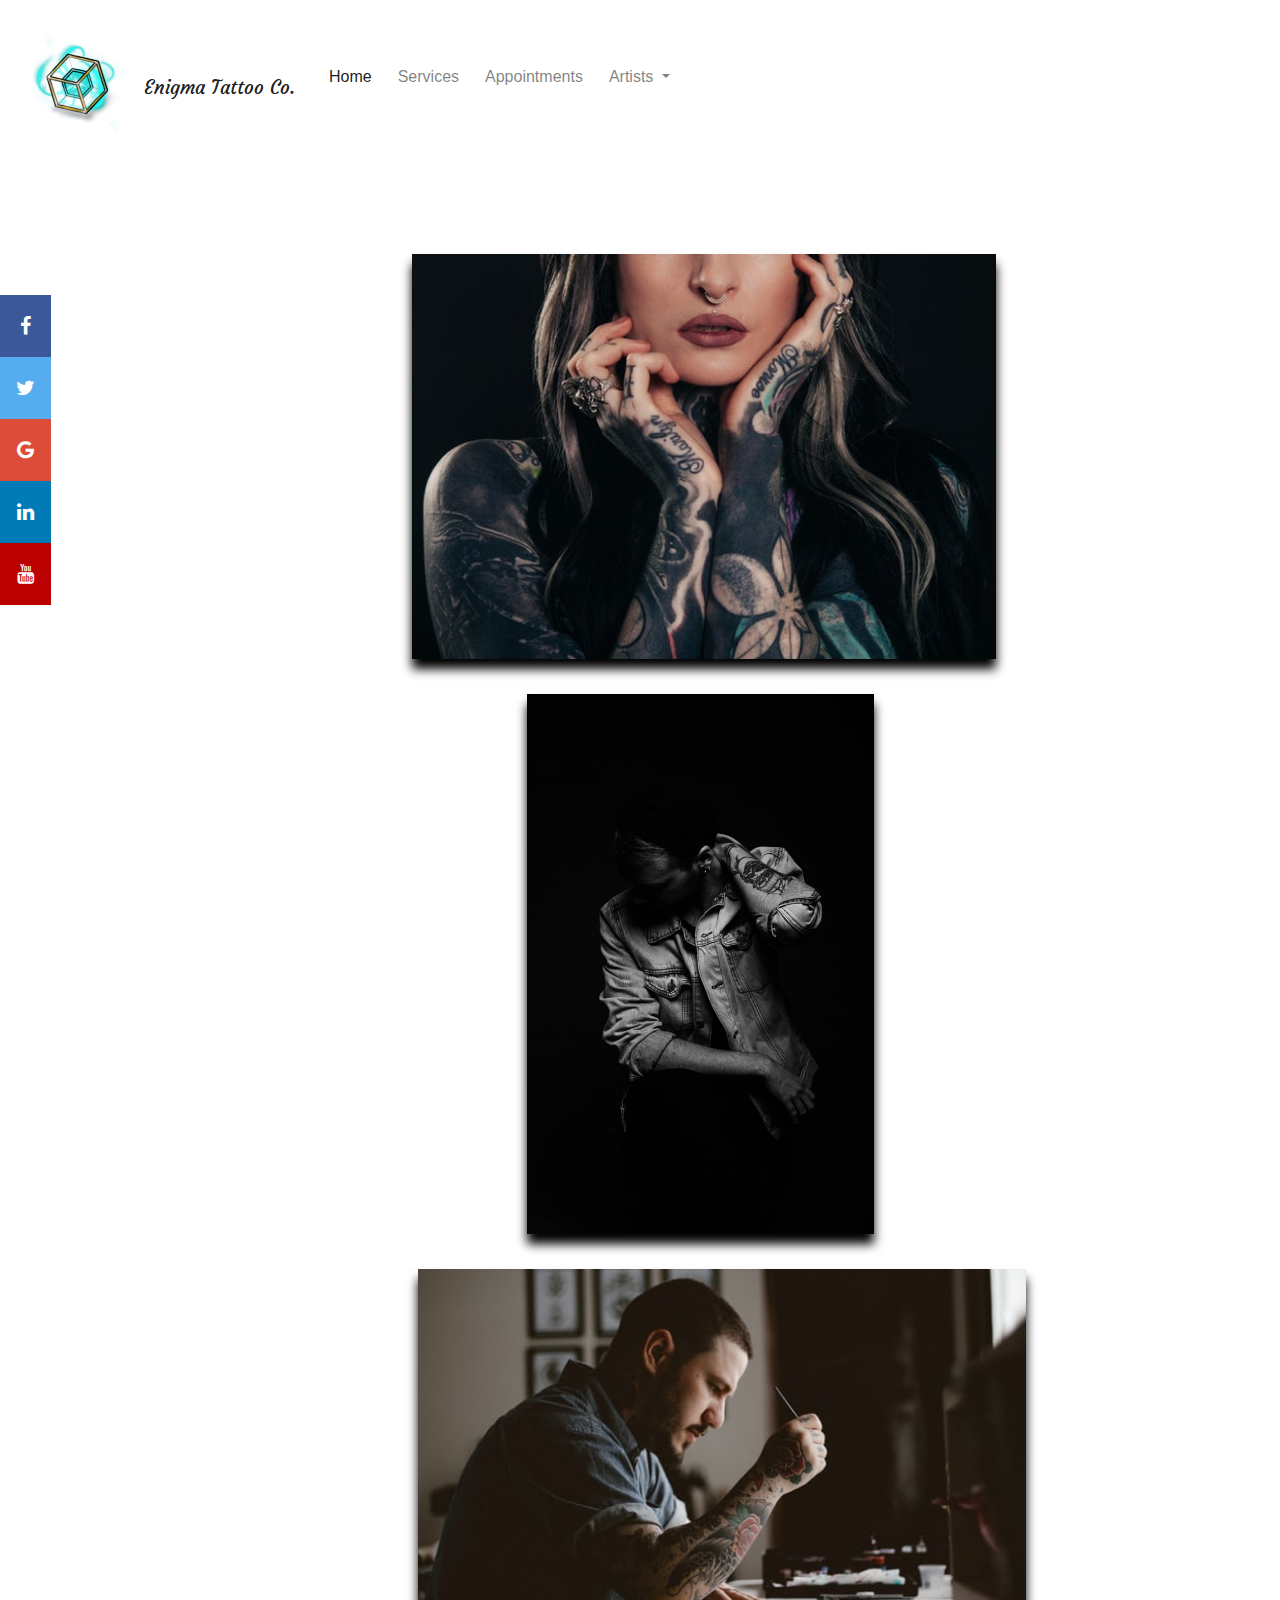
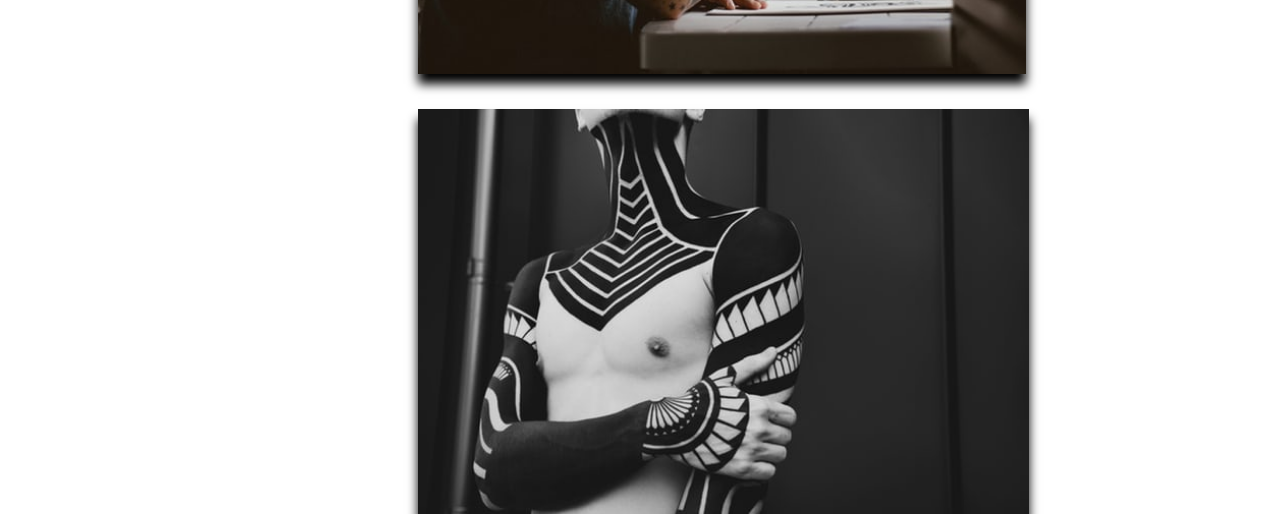
<file: ArtistsPage/index.html>
<!DOCTYPE html>
<html lang="en">
<head>
<meta charset="UTF-8">
<meta name="viewport" content="width=device-width, initial-scale=1.0">
<meta http-equiv="X-UA-Compatible" content="ie=edge">
<link rel="stylesheet" href="https://cdnjs.cloudflare.com/ajax/libs/twitter-bootstrap/4.1.3/css/bootstrap.min.css">
<link rel="stylesheet" href="https://use.fontawesome.com/releases/v5.3.1/css/all.css">
<link rel="stylesheet" href="ArtistsPage.css">
<link rel="stylesheet" href="https://cdnjs.cloudflare.com/ajax/libs/font-awesome/4.7.0/css/font-awesome.min.css">
<link href="https://fonts.googleapis.com/css?family=Courgette&display=swap" rel="stylesheet">
<title>Artists of Enigma Tatto Co. </title>
</head>
<body>

  <nav class="navbar navbar-expand-lg navbar fixed-top navbar-light" style="background-color: #ffffff;">
    <a class="navbar-brand" href="#"><img src="Images/logo.png" class="logo"><h1>Enigma Tattoo Co.</h1></a>
                <button class="navbar-toggler" type="button" data-toggle="collapse" data-target="#navbarNavDropdown" aria-controls="navbarNavDropdown" aria-expanded="false" aria-label="Toggle navigation">
                  <span class="navbar-toggler-icon"></span>
                </button>
                <div class="collapse navbar-collapse" id="navbarNavDropdown">
                  <ol class="navbar-nav">
                    <li class="nav-item active">
                      <a class="nav-link" href="https://jarodchristiansen.github.io/TattooV2/">Home <span class="sr-only">(current)</span></a>
                    </li>
                    <li class="nav-item">
                      <a class="nav-link" href="Services.html">Services</a>
                    </li>
                    <li class="nav-item">
                      <a class="nav-link" href="#">Appointments</a>
                    </li>
                    <li class="nav-item dropdown">
                      <a class="nav-link dropdown-toggle" href="#" id="navbarDropdownMenuLink" data-toggle="dropdown" aria-haspopup="true" aria-expanded="false">
                        Artists
                      </a>
                      <div class="dropdown-menu" aria-labelledby="navbarDropdownMenuLink">
                        <a class="dropdown-item" href="Artist1/KatrinaStottson.html">Artist 1</a>
                        <a class="dropdown-item" href="#">Artist 2</a>
                        <a class="dropdown-item" href="#">Artist 3</a>
                      </div>
                    </li>
                  </ol>
                  
                </div>
              </nav>
              <div class="icon-bar">
                <a href="#" class="facebook"><i class="fa fa-facebook"></i></a> 
                <a href="#" class="twitter"><i class="fa fa-twitter"></i></a> 
                <a href="#" class="google"><i class="fa fa-google"></i></a> 
                <a href="#" class="linkedin"><i class="fa fa-linkedin"></i></a>
                <a href="#" class="youtube"><i class="fa fa-youtube"></i></a> 
              </div>
              <div class="container">
                <div class="Schedule">
                    <a href="Artist1/index.html">
                  <div class="artists artist1 img__wrap">
                <img src="Images/artist2.jpg" class="art1">
                    <p class="img__description">Katrina Stottson</p>
                  </div></a>
                  <a href="Artist2/index.html">
                  <div class="artists artist2 img__wrap3">
                <img src="Images/Artist.jpg" class="art2">
                 <p class="img__description3">Thomas Cordrane</p>                  
                </div></a>

                  <a href="Artist3/index.html">
                    <div class="artists artist3 img__wrap2">
                 <img src="Images/artist5.jpg" class="art3">
                 <p class="img__description2">Ryan Jones</p>                  
                </div></a>
                
                 <div class="artists artist4 img__wrap2">
                    <img src="Images/piercer.jpg" class="art3">
                    <p class="img__description2">Edgardo Rodriguez</p>                  
                </div>     
              </div>  
              </div>
<script src="https://cdnjs.cloudflare.com/ajax/libs/jquery/3.3.1/jquery.slim.min.js"></script>
<script src="https://cdnjs.cloudflare.com/ajax/libs/popper.js/1.13.0/umd/popper.min.js"></script>
<script src="https://cdnjs.cloudflare.com/ajax/libs/twitter-bootstrap/4.1.3/js/bootstrap.min.js"></script>
</body>
</html>
</file>
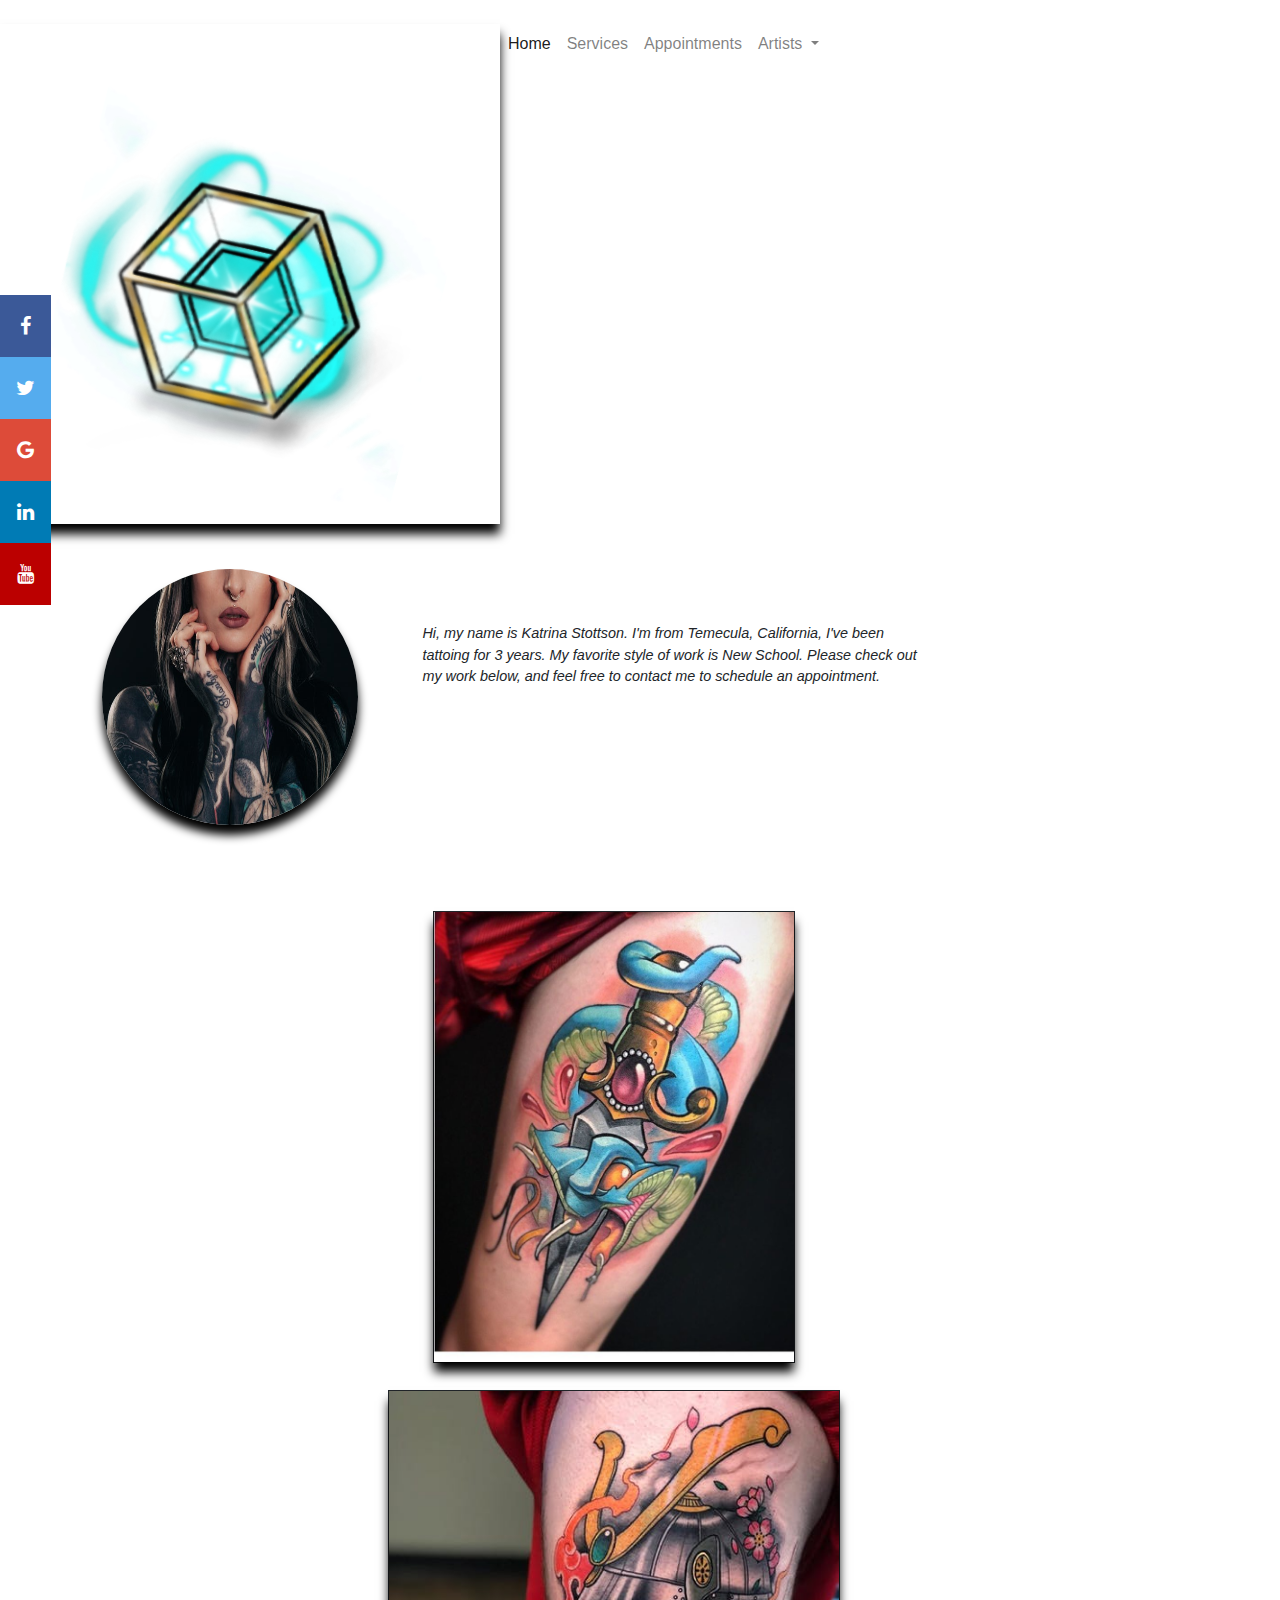
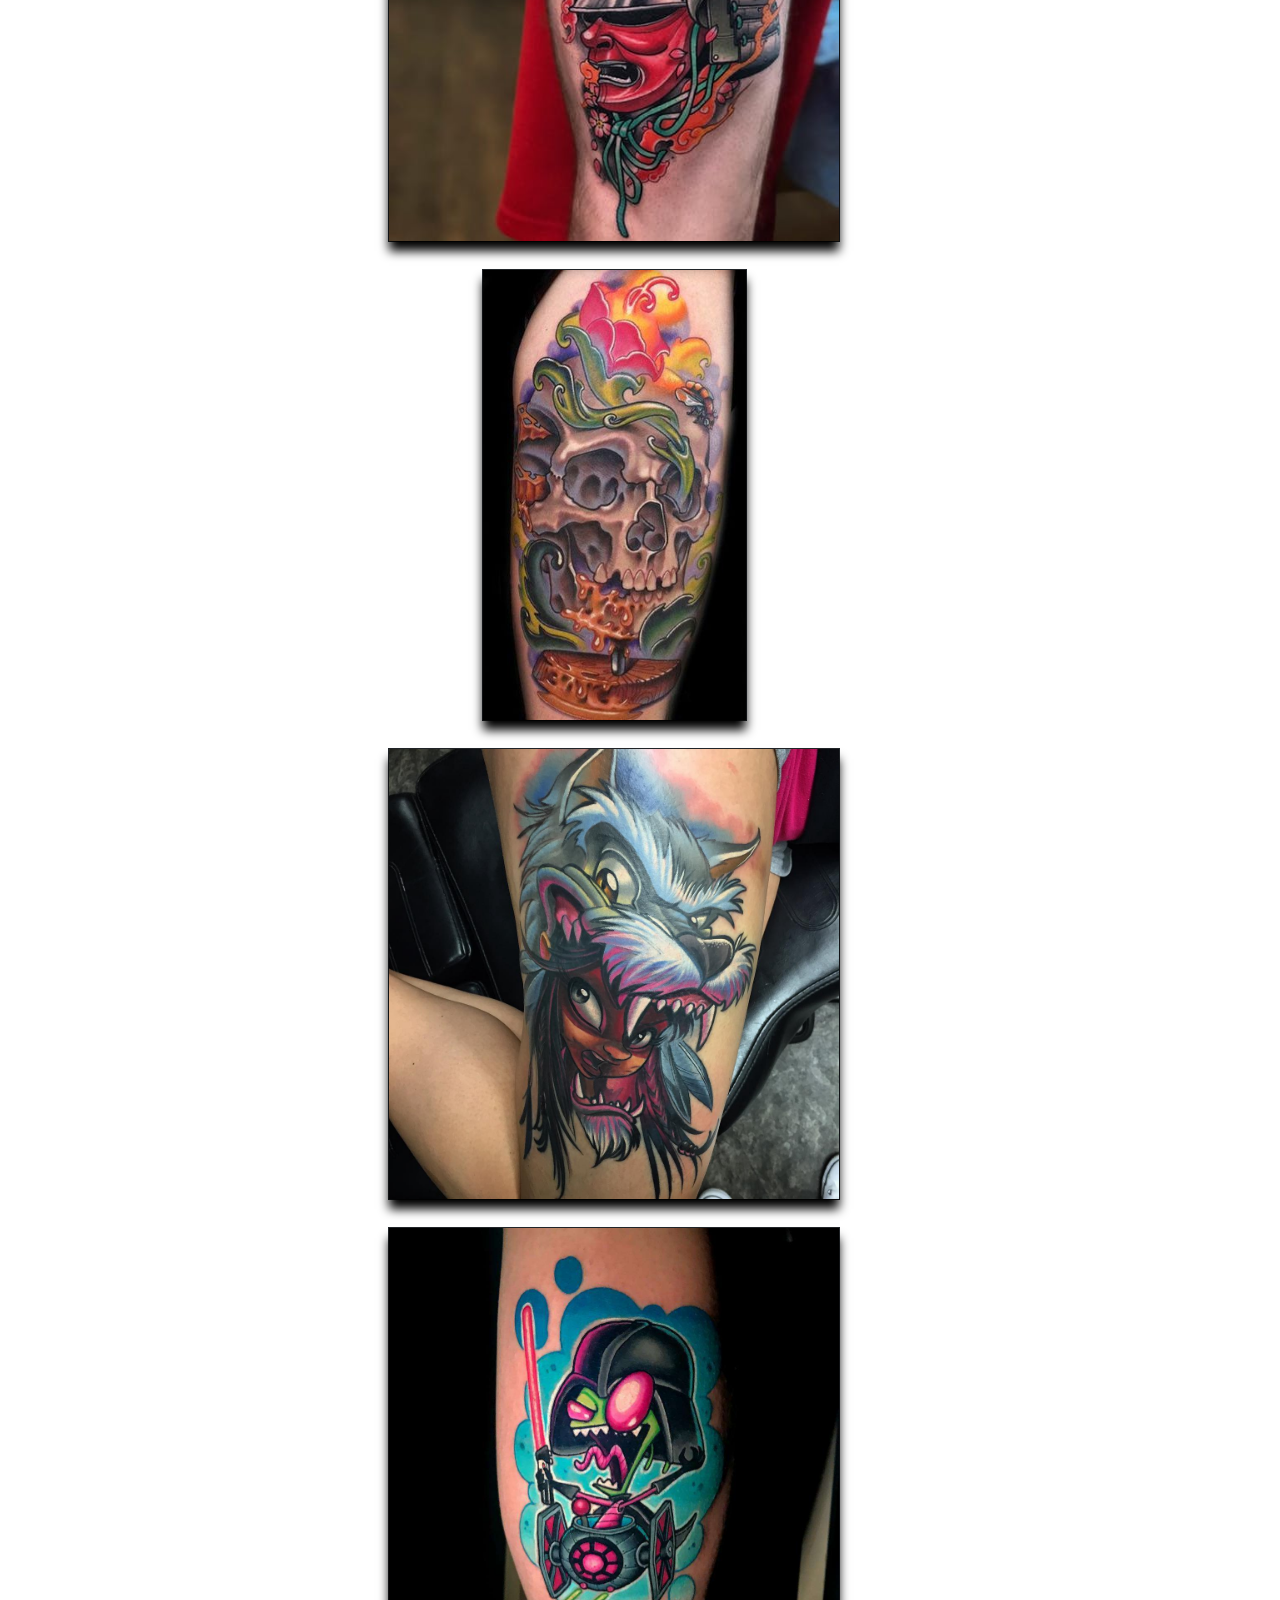
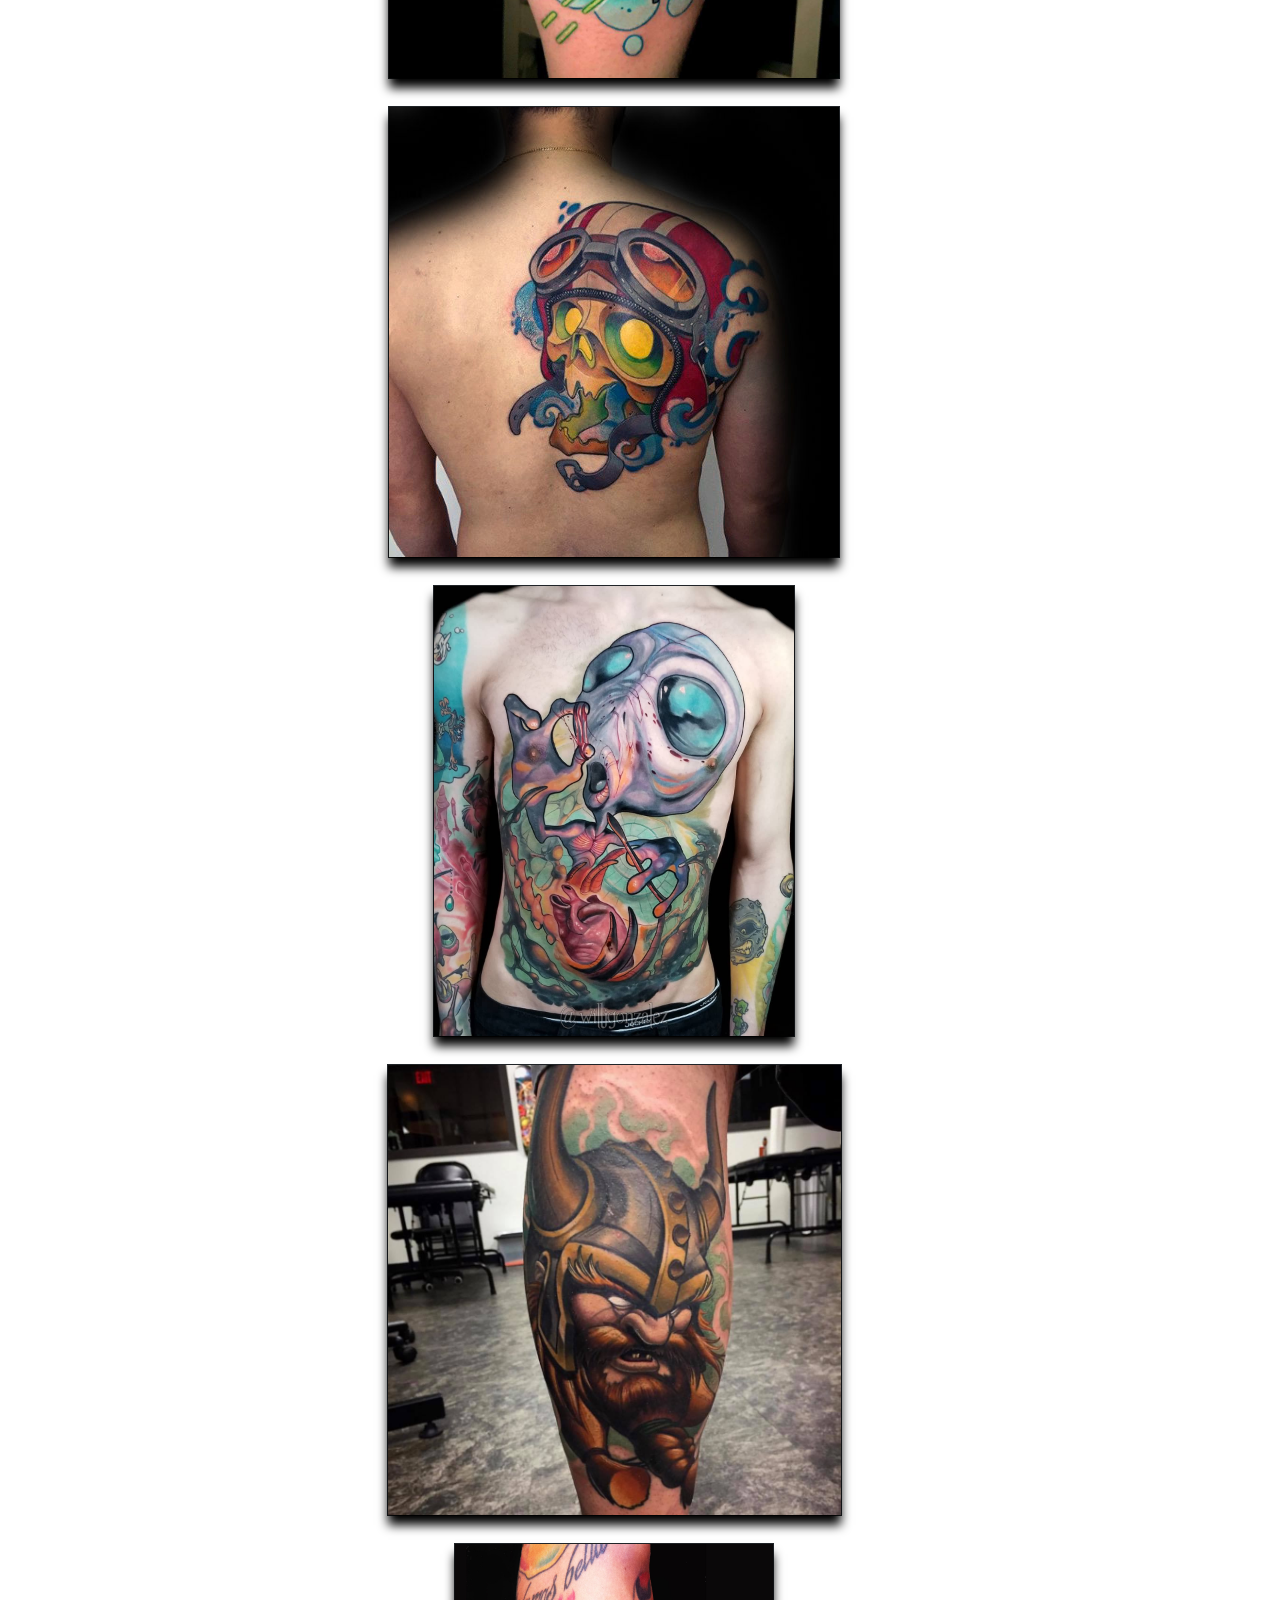
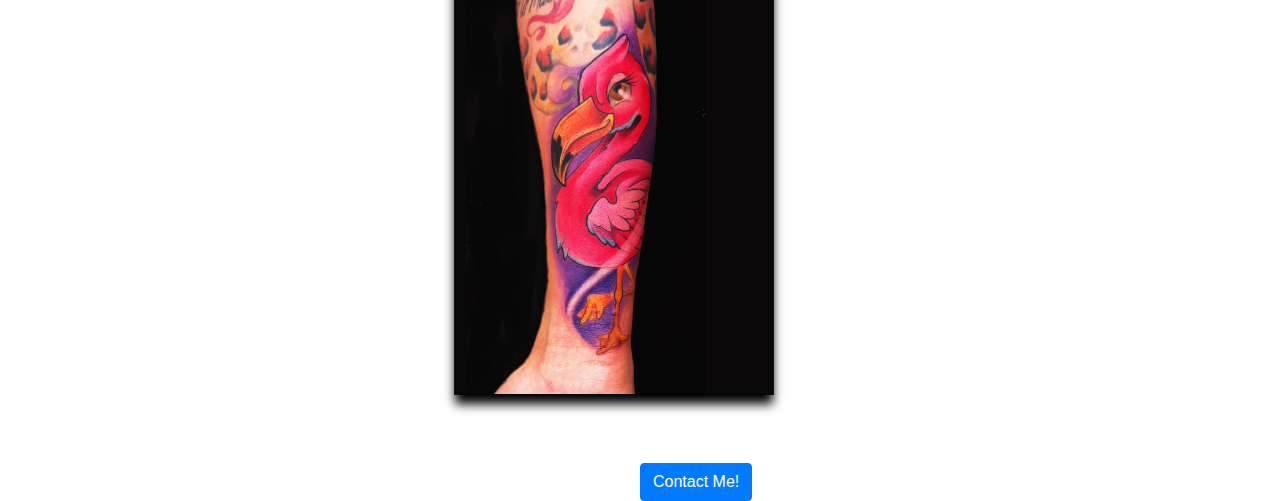
<file: ArtistsPage/Artist1/index.html>
<!DOCTYPE html>
<html lang="en">
<head>
<meta charset="UTF-8">
<meta name="viewport" content="width=device-width, initial-scale=1.0">
<meta http-equiv="X-UA-Compatible" content="ie=edge">
<link rel="stylesheet" href="https://cdnjs.cloudflare.com/ajax/libs/twitter-bootstrap/4.1.3/css/bootstrap.min.css">
<link rel="stylesheet" href="https://use.fontawesome.com/releases/v5.3.1/css/all.css">
<link rel="stylesheet" href="KatrinaStottson.css">
<link rel="stylesheet" href="https://cdnjs.cloudflare.com/ajax/libs/font-awesome/4.7.0/css/font-awesome.min.css">
<title>Katrina Stottson</title>
</head>
<body>
        <nav class="navbar-expand-sm navbar-light">
                <a class="navbar-brand"></a>
                <button class="navbar-toggler" type="button" data-toggle="collapse" data-target="#navbarNavDropdown" aria-controls="navbarNavDropdown" aria-expanded="false" aria-label="Toggle navigation">
                  <span class="navbar-toggler-icon"></span>
                </button>
                <div class="collapse navbar-collapse" id="navbarNavDropdown">
                  <ol class="navbar-nav">
                    <a  href="https://jarodchristiansen.github.io/TattooV2/"><img src="Images/logo.png" class="logo"></a>
                    <li class="nav-item active">
                      <a class="nav-link" href="https://jarodchristiansen.github.io/TattooV2/">Home <span class="sr-only">(current)</span></a>
                    </li>
                    <li class="nav-item">
                      <a class="nav-link" href="Services.html">Services</a>
                    </li>
                    <li class="nav-item">
                      <a class="nav-link" href="#">Appointments</a>
                    </li>
                    <li class="nav-item dropdown">
                      <a class="nav-link dropdown-toggle" href="#" id="navbarDropdownMenuLink" data-toggle="dropdown" aria-haspopup="true" aria-expanded="false">
                        Artists
                      </a>
                      <div class="dropdown-menu" aria-labelledby="navbarDropdownMenuLink">
                        <a class="dropdown-item" href="#">Artist 1</a>
                        <a class="dropdown-item" href="#">Artist 2</a>
                        <a class="dropdown-item" href="#">Artist 3</a>
                      </div>
                    </li>
                  </ol>
                  
                </div>
              </nav>
              <div class="Bio">
              <img src="Images/artist2.jpg" class="art1">
                <p><em>Hi, my name is Katrina Stottson.
                    I'm from Temecula, California, I've been tattoing 
                    for 3 years. My favorite style of work is New School.
                    Please check out my work below, and feel free to contact me
                    to schedule an appointment.</em>
                </p>    
            </div>
            
            
  <div class="gallery">             
<div id="showgrid">
    <div class="row">
      <div class="column"><img class="portfolio" src="Images/dagger.jpg"></div>
      <div class="column"><img class="portfolio" src="Images/samauri.jpg"></div>
      <div class="column"><img class="portfolio" src="Images/skull.jpg"></div>
    </div>
    <div class="row">
      <div class="column"><img class="portfolio" src="Images/wolf.jpg"></div>
      <div class="column"><img class="portfolio" src="Images/zim.jpg"></div>
      <div class="column"><img class="portfolio" src="Images/skull2.jpg"></div>
    </div>
    <div class="row">
      <div class="column"><img class="portfolio" src="Images/alien.jpg"></div>
      <div class="column"><img class="portfolio" src="Images/dwarf.jpg"></div>
      <div class="column"><img class="portfolio" src="Images/flamingo.jpg"></div>
    </div>
  </div>
  <div class="icon-bar">
    <a href="#" class="facebook"><i class="fa fa-facebook"></i></a> 
    <a href="#" class="twitter"><i class="fa fa-twitter"></i></a> 
    <a href="#" class="google"><i class="fa fa-google"></i></a> 
    <a href="#" class="linkedin"><i class="fa fa-linkedin"></i></a>
    <a href="#" class="youtube"><i class="fa fa-youtube"></i></a> 
  </div>
  <div class="contact">
    <a href="#" class="btn btn-primary btn-primary">Contact Me!</a> 
   </div>
            <script src="KatrinaStottsman.js"></script>
              <script src="https://cdnjs.cloudflare.com/ajax/libs/jquery/3.3.1/jquery.slim.min.js"></script>
<script src="https://cdnjs.cloudflare.com/ajax/libs/popper.js/1.13.0/umd/popper.min.js"></script>
<script src="https://cdnjs.cloudflare.com/ajax/libs/twitter-bootstrap/4.1.3/js/bootstrap.min.js"></script>
</body>
<footer></footer>
</html>
</file>
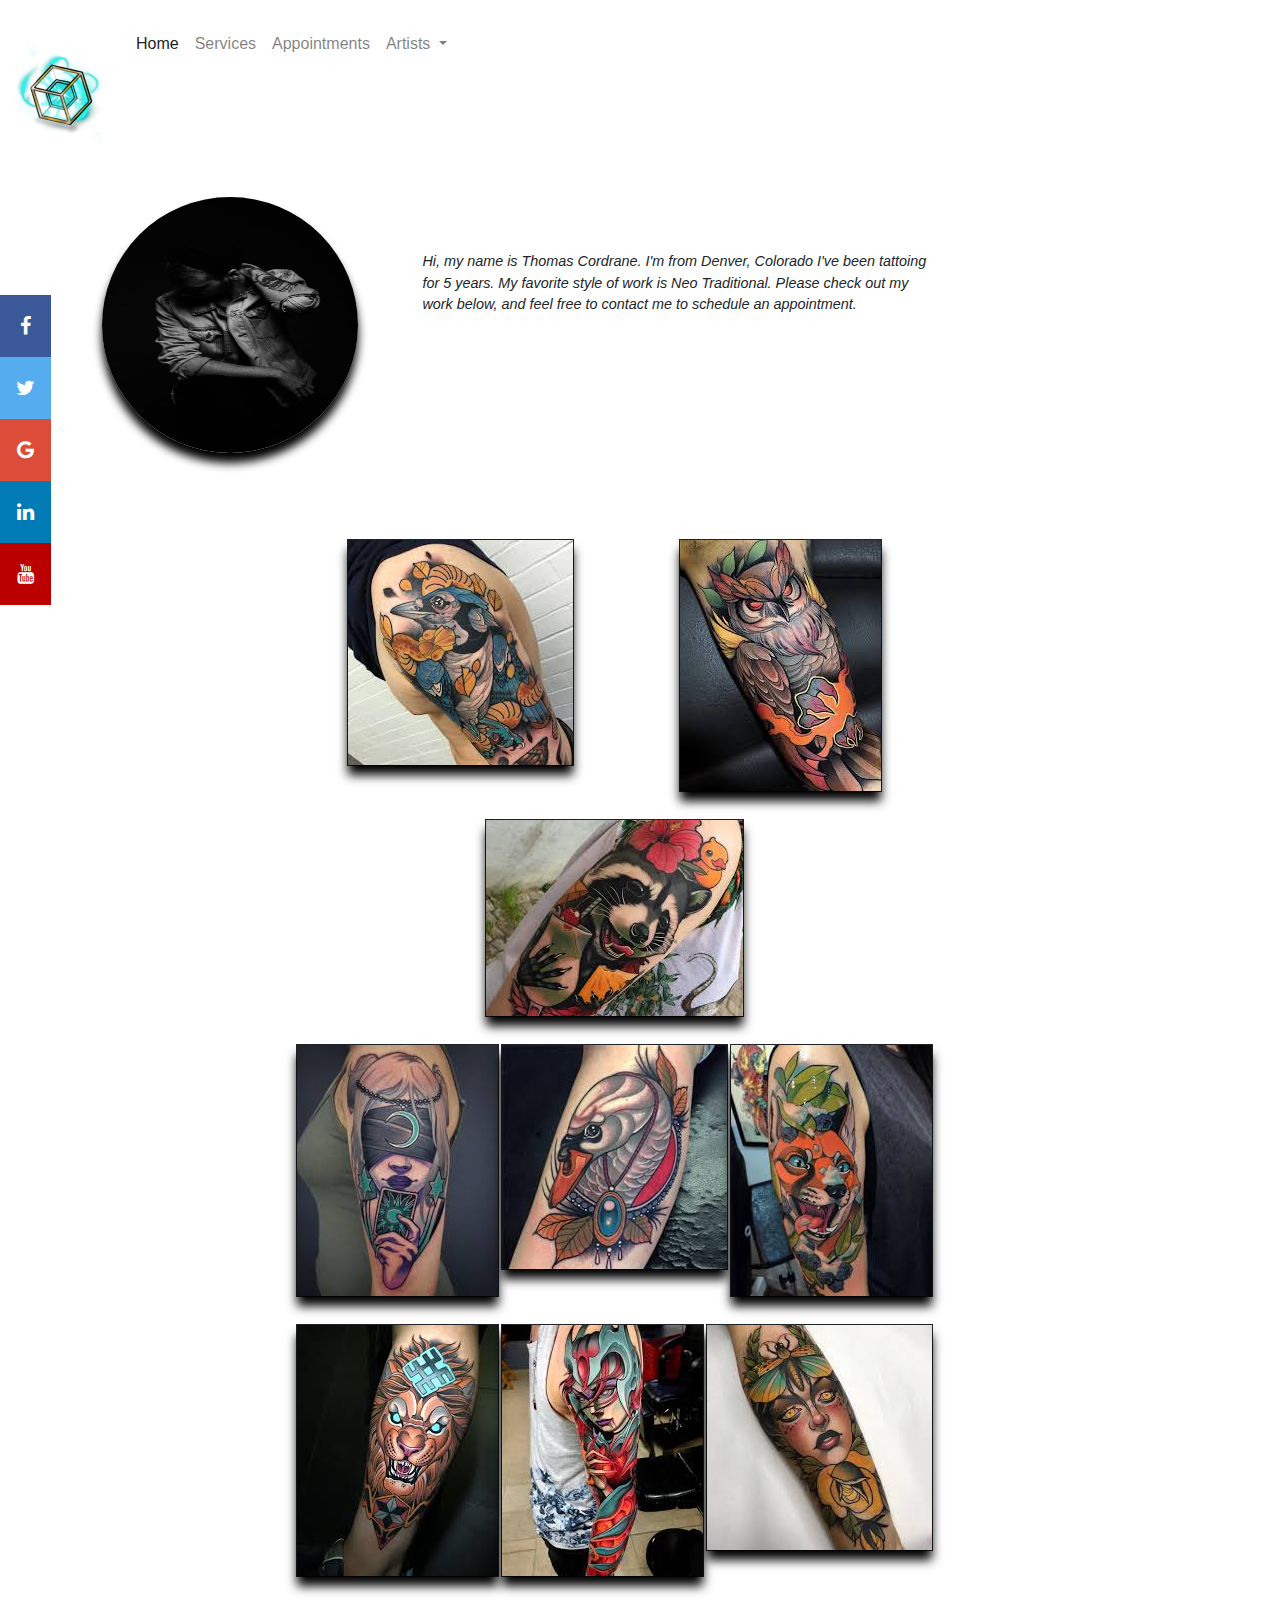
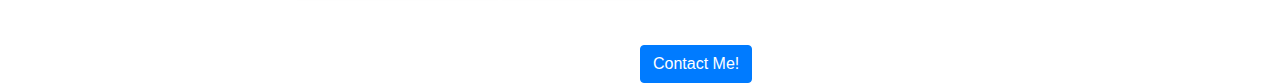
<file: ArtistsPage/Artist2/index.html>
<!DOCTYPE html>
<html lang="en">
<head>
<meta charset="UTF-8">
<meta name="viewport" content="width=device-width, initial-scale=1.0">
<meta http-equiv="X-UA-Compatible" content="ie=edge">
<link rel="stylesheet" href="https://cdnjs.cloudflare.com/ajax/libs/twitter-bootstrap/4.1.3/css/bootstrap.min.css">
<link rel="stylesheet" href="https://use.fontawesome.com/releases/v5.3.1/css/all.css">
<link rel="stylesheet" href="style.css">
<link rel="stylesheet" href="https://cdnjs.cloudflare.com/ajax/libs/font-awesome/4.7.0/css/font-awesome.min.css">
<title>Thomas Cordrane</title>
</head>
<body>
        <nav class="navbar-expand-sm navbar-light">
                <a class="navbar-brand" href="#"></a>
                <button class="navbar-toggler" type="button" data-toggle="collapse" data-target="#navbarNavDropdown" aria-controls="navbarNavDropdown" aria-expanded="false" aria-label="Toggle navigation">
                  <span class="navbar-toggler-icon"></span>
                </button>
                <div class="collapse navbar-collapse" id="navbarNavDropdown">
                  <ol class="navbar-nav">
                    <a  href="https://jarodchristiansen.github.io/TattooV2/"><img src="Images/logo.png" class="logo"> </a>
                    <li class="nav-item active">
                      <a class="nav-link" href="https://jarodchristiansen.github.io/TattooV2/">Home <span class="sr-only">(current)</span></a>
                    </li>
                    <li class="nav-item">
                      <a class="nav-link" href="Services.html">Services</a>
                    </li>
                    <li class="nav-item">
                      <a class="nav-link" href="#">Appointments</a>
                    </li>
                    <li class="nav-item dropdown">
                      <a class="nav-link dropdown-toggle" href="#" id="navbarDropdownMenuLink" data-toggle="dropdown" aria-haspopup="true" aria-expanded="false">
                        Artists
                      </a>
                      <div class="dropdown-menu" aria-labelledby="navbarDropdownMenuLink">
                        <a class="dropdown-item" href="/ArtistsPage/Artist1/index.html">Katrina Stottsman</a>
                        <a class="dropdown-item" href="/ArtistsPage/Artist2/index.html">Thomas Cordrane</a>
                        <a class="dropdown-item" href="/ArtistsPage/Artist3/index.html">Ryan Jones</a>
                        <a class="dropdown-item" href="/">Piercer</a>
                      </div>
                    </li>
                  </ol>
                  
                </div>
              </nav>
              <div class="Bio">
              <img src="Images/Artist.jpg" class="art1">
                <p><em>Hi, my name is Thomas Cordrane.
                    I'm from Denver, Colorado I've been tattoing 
                    for 5 years. My favorite style of work is Neo Traditional.
                    Please check out my work below, and feel free to contact me
                    to schedule an appointment.</em>
                </p>    
            </div>
            
            
  <div class="gallery">             
<div id="showgrid">
    <div class="row">
      <div class="column"><img class="portfolio" src="Images/bird.jpg"></div>
      <div class="column"><img class="portfolio" src="Images/owl.jpg"></div>
      <div class="column"><img class="portfolio" src="Images/raccoon.jpg"></div>
    </div>
    <div class="row">
      <div class="column"><img class="portfolio" src="Images/girl.jpg"></div>
      <div class="column"><img class="portfolio" src="Images/goose.jpg"></div>
      <div class="column"><img class="portfolio" src="Images/fox.jpg"></div>
    </div>
    <div class="row">
      <div class="column"><img class="portfolio" src="Images/lion.jpg"></div>
      <div class="column"><img class="portfolio" src="Images/megaman.jpg"></div>
      <div class="column"><img class="portfolio" src="Images/Moth.jpg"></div>
    </div>
  </div>
  <div class="icon-bar">
    <a href="#" class="facebook"><i class="fa fa-facebook"></i></a> 
    <a href="#" class="twitter"><i class="fa fa-twitter"></i></a> 
    <a href="#" class="google"><i class="fa fa-google"></i></a> 
    <a href="#" class="linkedin"><i class="fa fa-linkedin"></i></a>
    <a href="#" class="youtube"><i class="fa fa-youtube"></i></a> 
  </div>
  <div class="contact">
    <a href="#" class="btn btn-primary btn-primary">Contact Me!</a> 
   </div>
              <script src="https://cdnjs.cloudflare.com/ajax/libs/jquery/3.3.1/jquery.slim.min.js"></script>
<script src="https://cdnjs.cloudflare.com/ajax/libs/popper.js/1.13.0/umd/popper.min.js"></script>
<script src="https://cdnjs.cloudflare.com/ajax/libs/twitter-bootstrap/4.1.3/js/bootstrap.min.js"></script>
</body>
<footer></footer>
</html>
</file>
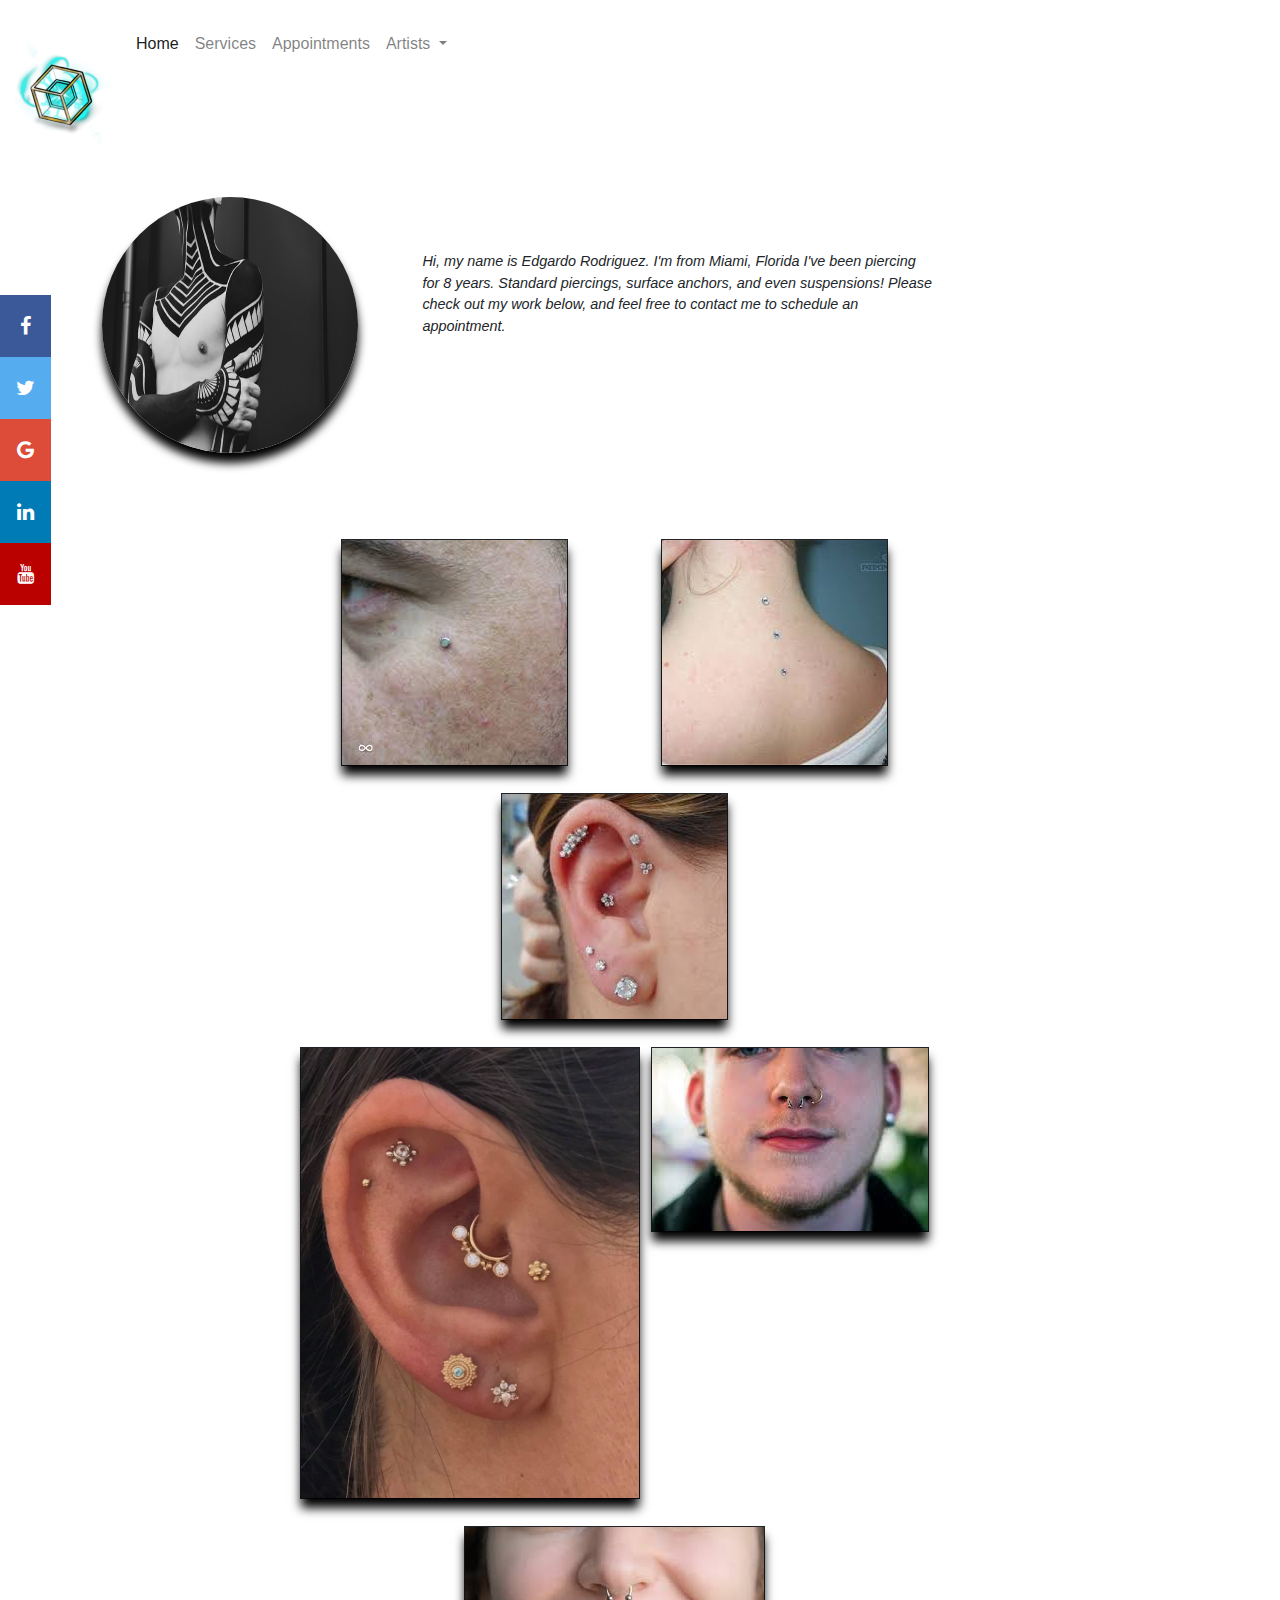
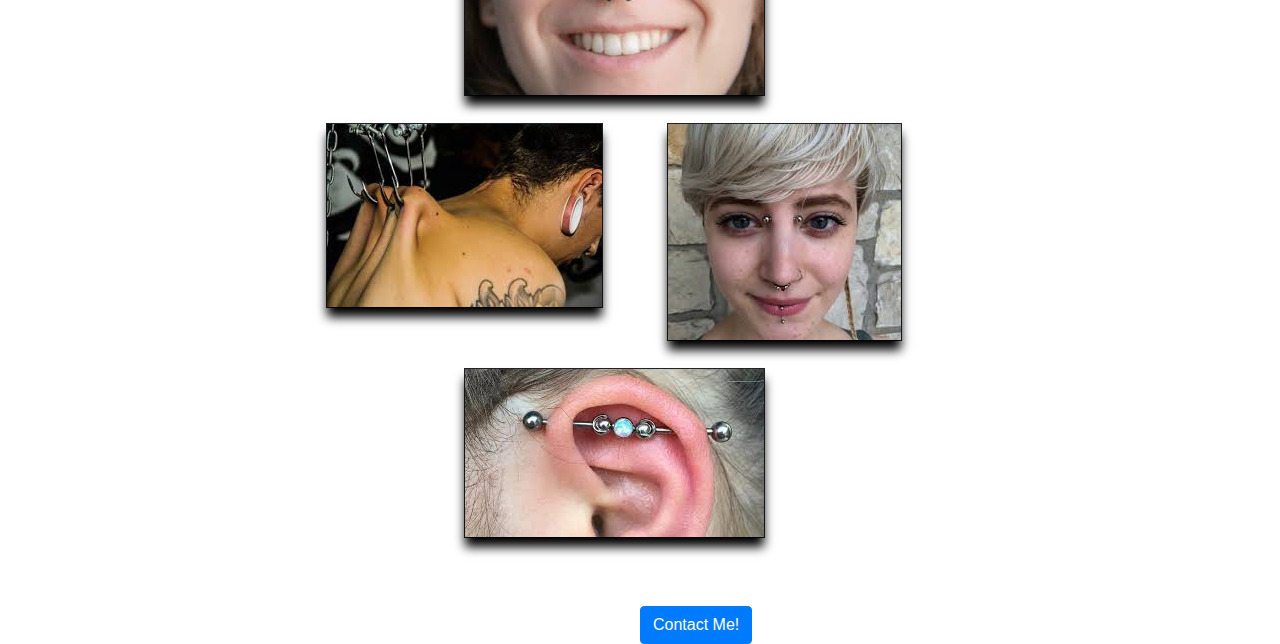
<file: ArtistsPage/Piercer/index.html>
<!DOCTYPE html>
<html lang="en">
<head>
<meta charset="UTF-8">
<meta name="viewport" content="width=device-width, initial-scale=1.0">
<meta http-equiv="X-UA-Compatible" content="ie=edge">
<link rel="stylesheet" href="https://cdnjs.cloudflare.com/ajax/libs/twitter-bootstrap/4.1.3/css/bootstrap.min.css">
<link rel="stylesheet" href="https://use.fontawesome.com/releases/v5.3.1/css/all.css">
<link rel="stylesheet" href="style.css">
<link rel="stylesheet" href="https://cdnjs.cloudflare.com/ajax/libs/font-awesome/4.7.0/css/font-awesome.min.css">
<title>Edgardo Rodriguez</title>
</head>
<body>
        <nav class="navbar-expand-sm navbar-light">
                <a class="navbar-brand" href="#"></a>
                <button class="navbar-toggler" type="button" data-toggle="collapse" data-target="#navbarNavDropdown" aria-controls="navbarNavDropdown" aria-expanded="false" aria-label="Toggle navigation">
                  <span class="navbar-toggler-icon"></span>
                </button>
                <div class="collapse navbar-collapse" id="navbarNavDropdown">
                  <ol class="navbar-nav">
                    <a  href="https://jarodchristiansen.github.io/TattooV2/"><img src="Images/logo.png" class="logo"></a>
                    <li class="nav-item active">
                      <a class="nav-link" href="https://jarodchristiansen.github.io/TattooV2/">Home <span class="sr-only">(current)</span></a>
                    </li>
                    <li class="nav-item">
                      <a class="nav-link" href="Services.html">Services</a>
                    </li>
                    <li class="nav-item">
                      <a class="nav-link" href="#">Appointments</a>
                    </li>
                    <li class="nav-item dropdown">
                      <a class="nav-link dropdown-toggle" href="#" id="navbarDropdownMenuLink" data-toggle="dropdown" aria-haspopup="true" aria-expanded="false">
                        Artists
                      </a>
                      <div class="dropdown-menu" aria-labelledby="navbarDropdownMenuLink">
                        <a class="dropdown-item" href="/ArtistsPage/Artist1/index.html">Katrina Stottsman</a>
                        <a class="dropdown-item" href="/ArtistsPage/Artist2/index.html">Thomas Cordrane</a>
                        <a class="dropdown-item" href="/ArtistsPage/Artist3/index.html">Ryan Jones</a>
                        <a class="dropdown-item" href="/ArtistsPage/Piercer/index.html">Edgardo Rodriguez</a>
                      </div>
                    </li>
                  </ol>
                  
                </div>
              </nav>
              <div class="Bio">
              <img src="Images/piercer.jpg" class="art1">
                <p><em>Hi, my name is Edgardo Rodriguez.
                    I'm from Miami, Florida I've been piercing 
                    for 8 years. Standard piercings, surface anchors, and even suspensions!
                    Please check out my work below, and feel free to contact me
                    to schedule an appointment.</em>
                </p>    
            </div>
            
            
  <div class="gallery">             
<div id="showgrid">
    <div class="row">
      <div class="column"><img class="portfolio" src="Images/dermal.jpg"></div>
      <div class="column"><img class="portfolio" src="Images/dermals.jpg"></div>
      <div class="column"><img class="portfolio" src="Images/ear.jpg"></div>
    </div>
    <div class="row">
      <div class="column"><img class="portfolio" src="Images/ear2.jpg"></div>
      <div class="column"><img class="portfolio" src="Images/nostril.jpg"></div>
      <div class="column"><img class="portfolio" src="Images/septum.jpg"></div>
    </div>
    <div class="row">
      <div class="column"><img class="portfolio" src="Images/suspension.jpg"></div>
      <div class="column"><img class="portfolio" src="Images/bridge.jpg"></div>
      <div class="column"><img class="portfolio" src="Images/industrial.jpg"></div>
    </div>
  </div>
  <div class="icon-bar">
    <a href="#" class="facebook"><i class="fa fa-facebook"></i></a> 
    <a href="#" class="twitter"><i class="fa fa-twitter"></i></a> 
    <a href="#" class="google"><i class="fa fa-google"></i></a> 
    <a href="#" class="linkedin"><i class="fa fa-linkedin"></i></a>
    <a href="#" class="youtube"><i class="fa fa-youtube"></i></a> 
  </div>
  <div class="contact">
    <a href="#" class="btn btn-primary btn-primary">Contact Me!</a> 
   </div>
              <script src="https://cdnjs.cloudflare.com/ajax/libs/jquery/3.3.1/jquery.slim.min.js"></script>
<script src="https://cdnjs.cloudflare.com/ajax/libs/popper.js/1.13.0/umd/popper.min.js"></script>
<script src="https://cdnjs.cloudflare.com/ajax/libs/twitter-bootstrap/4.1.3/js/bootstrap.min.js"></script>
</body>
<footer></footer>
</html>
</file>
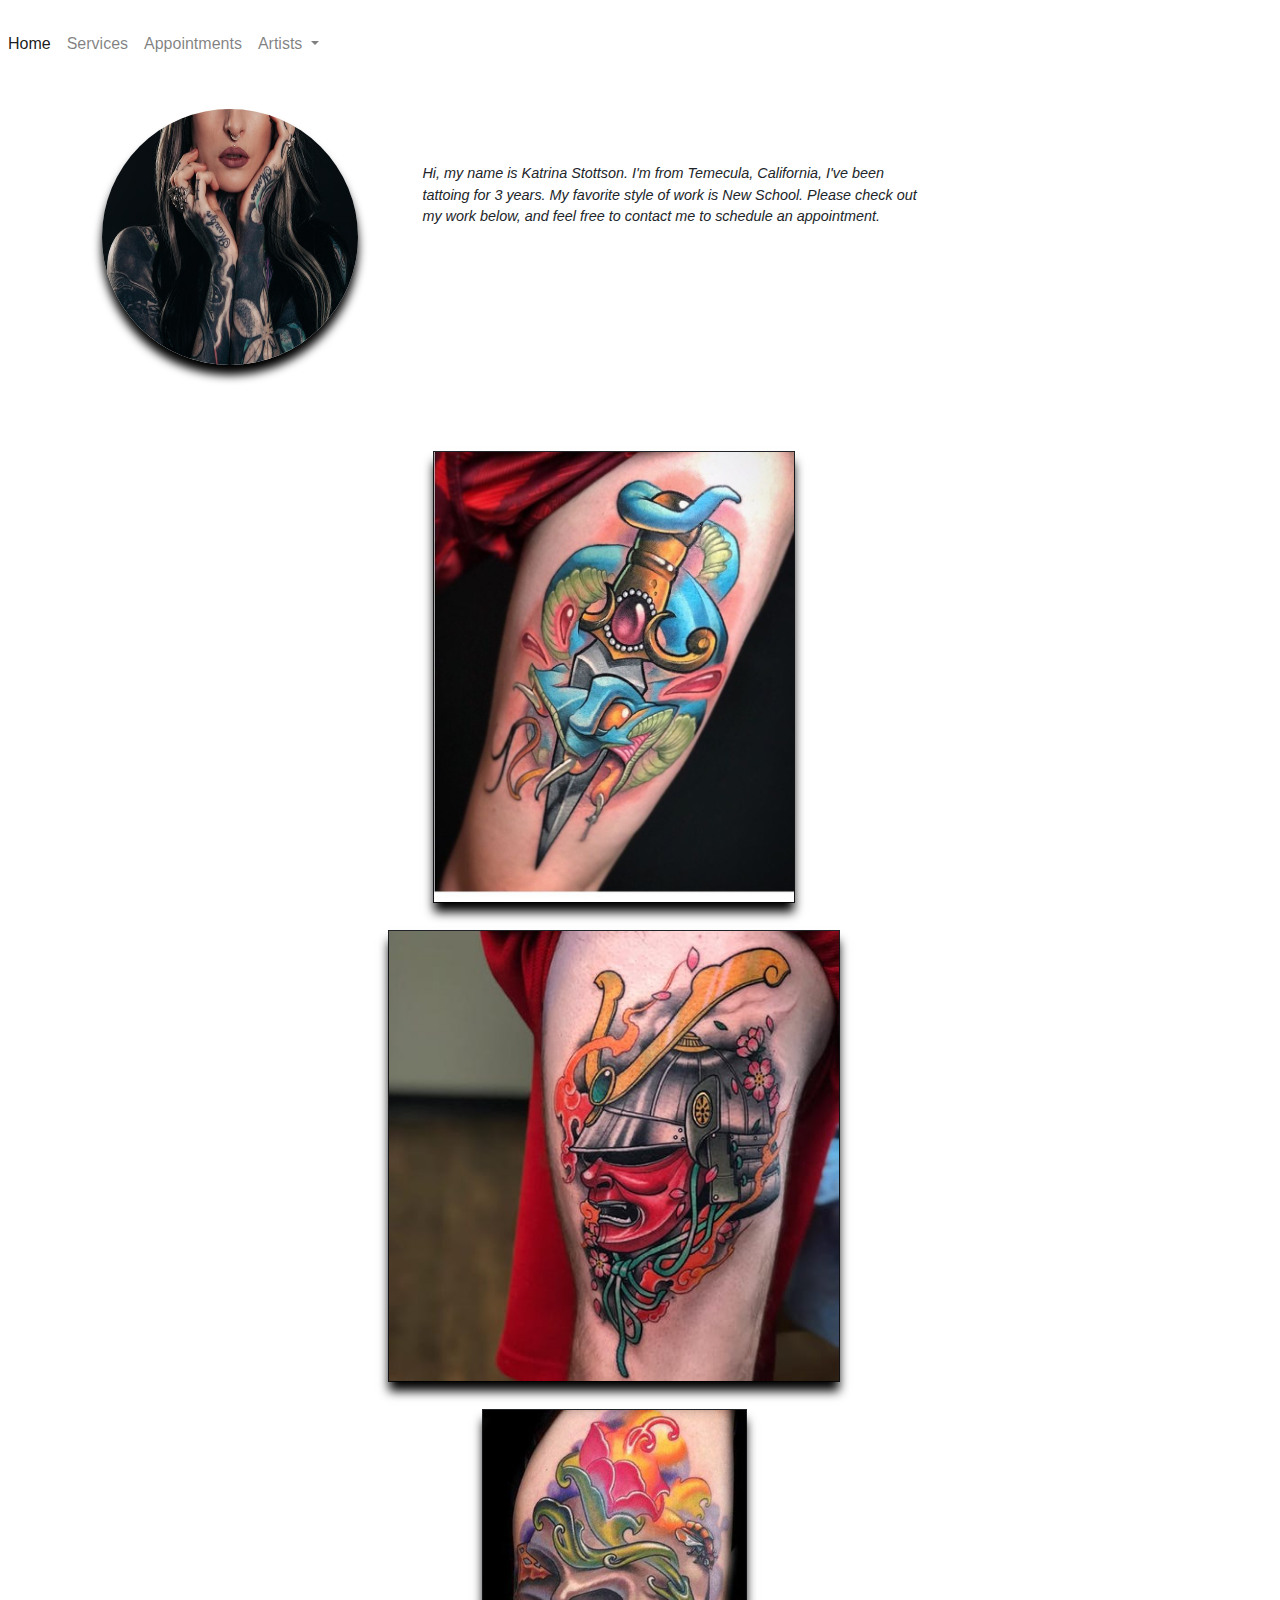
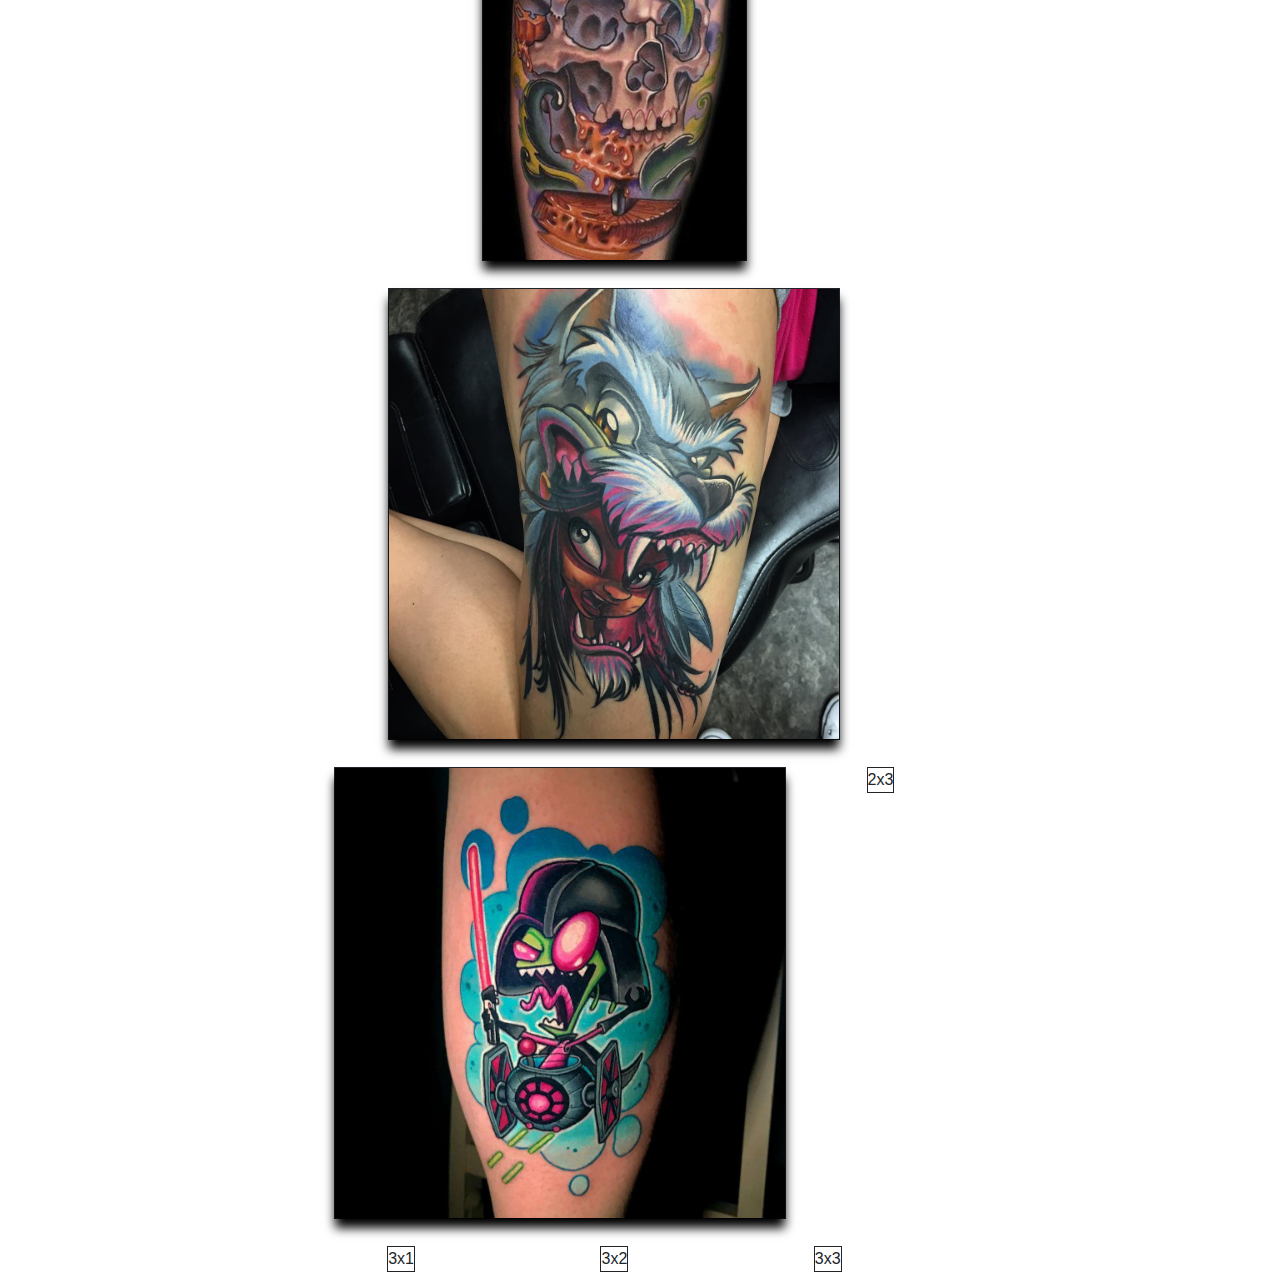
<file: Main/ArtistsPage/Artist1/index.html>
<!DOCTYPE html>
<html lang="en">
<head>
<meta charset="UTF-8">
<meta name="viewport" content="width=device-width, initial-scale=1.0">
<meta http-equiv="X-UA-Compatible" content="ie=edge">
<link rel="stylesheet" href="https://cdnjs.cloudflare.com/ajax/libs/twitter-bootstrap/4.1.3/css/bootstrap.min.css">
<link rel="stylesheet" href="https://use.fontawesome.com/releases/v5.3.1/css/all.css">
<link rel="stylesheet" href="KatrinaStottson.css">
<title>Katrina Stottson</title>
</head>
<body>
        <nav class="navbar-expand-sm navbar-light">
                <a class="navbar-brand" href="#"></a>
                <button class="navbar-toggler" type="button" data-toggle="collapse" data-target="#navbarNavDropdown" aria-controls="navbarNavDropdown" aria-expanded="false" aria-label="Toggle navigation">
                  <span class="navbar-toggler-icon"></span>
                </button>
                <div class="collapse navbar-collapse" id="navbarNavDropdown">
                  <ol class="navbar-nav">
                    <li class="nav-item active">
                      <a class="nav-link" href="Index.html">Home <span class="sr-only">(current)</span></a>
                    </li>
                    <li class="nav-item">
                      <a class="nav-link" href="Services.html">Services</a>
                    </li>
                    <li class="nav-item">
                      <a class="nav-link" href="#">Appointments</a>
                    </li>
                    <li class="nav-item dropdown">
                      <a class="nav-link dropdown-toggle" href="#" id="navbarDropdownMenuLink" data-toggle="dropdown" aria-haspopup="true" aria-expanded="false">
                        Artists
                      </a>
                      <div class="dropdown-menu" aria-labelledby="navbarDropdownMenuLink">
                        <a class="dropdown-item" href="#">Artist 1</a>
                        <a class="dropdown-item" href="#">Artist 2</a>
                        <a class="dropdown-item" href="#">Artist 3</a>
                      </div>
                    </li>
                  </ol>
                  
                </div>
              </nav>
              <div class="Bio">
              <img src="/Main/Images/artist2.jpg" class="art1">
                <p><em>Hi, my name is Katrina Stottson.
                    I'm from Temecula, California, I've been tattoing 
                    for 3 years. My favorite style of work is New School.
                    Please check out my work below, and feel free to contact me
                    to schedule an appointment.</em>
                </p>    
            </div>
            
            
  <div class="gallery">             
<div id="showgrid">
    <div class="row">
      <div class="column"><img class="portfolio" src="Images/dagger.jpg"></div>
      <div class="column"><img class="portfolio" src="Images/samauri.jpg"></div>
      <div class="column"><img class="portfolio" src="Images/skull.jpg"></div>
    </div>
    <div class="row">
      <div class="column"><img class="portfolio" src="Images/wolf.jpg"></div>
      <div class="column"><img class="portfolio" src="Images/zim.jpg"></div>
      <div class="column">2x3</div>
    </div>
    <div class="row">
      <div class="column">3x1</div>
      <div class="column">3x2</div>
      <div class="column">3x3</div>
    </div>
  </div>
            <script src="KatrinaStottsman.js"></script>
              <script src="https://cdnjs.cloudflare.com/ajax/libs/jquery/3.3.1/jquery.slim.min.js"></script>
<script src="https://cdnjs.cloudflare.com/ajax/libs/popper.js/1.13.0/umd/popper.min.js"></script>
<script src="https://cdnjs.cloudflare.com/ajax/libs/twitter-bootstrap/4.1.3/js/bootstrap.min.js"></script>
</body>
</html>
</file>
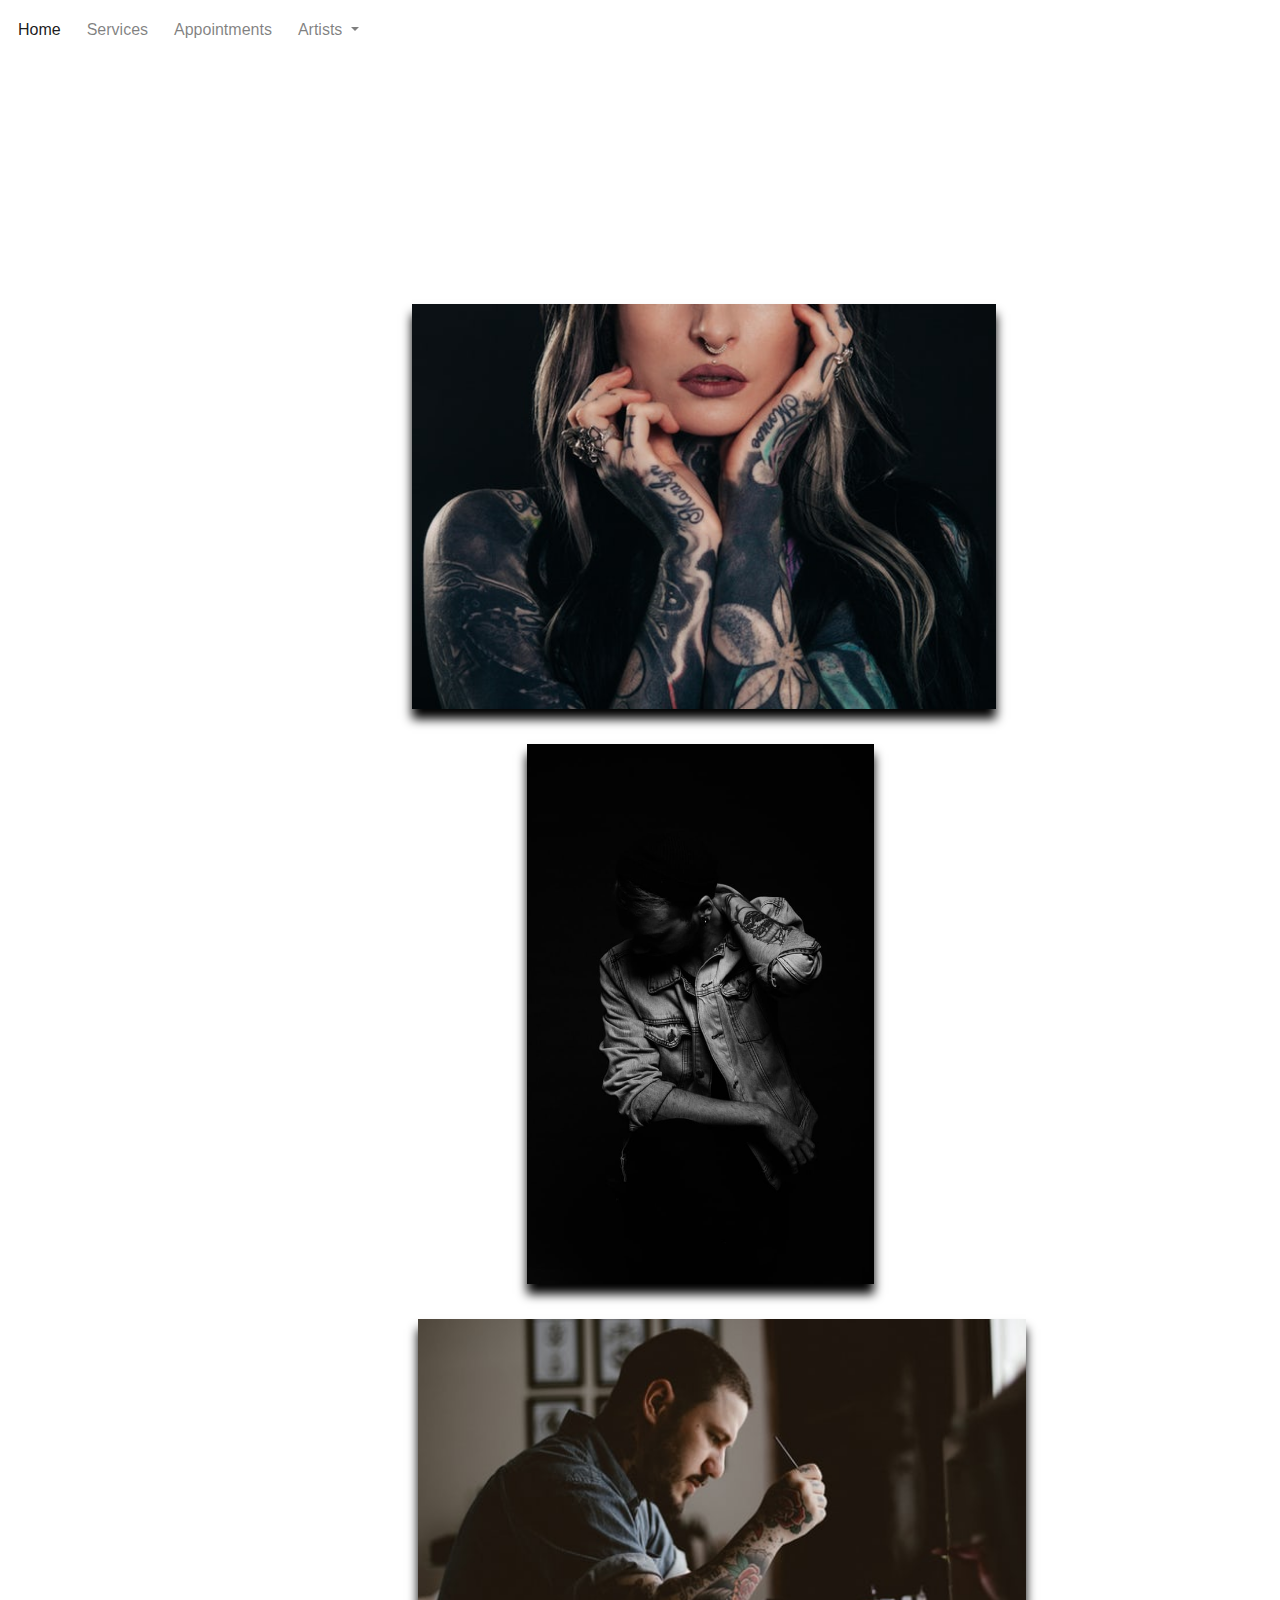
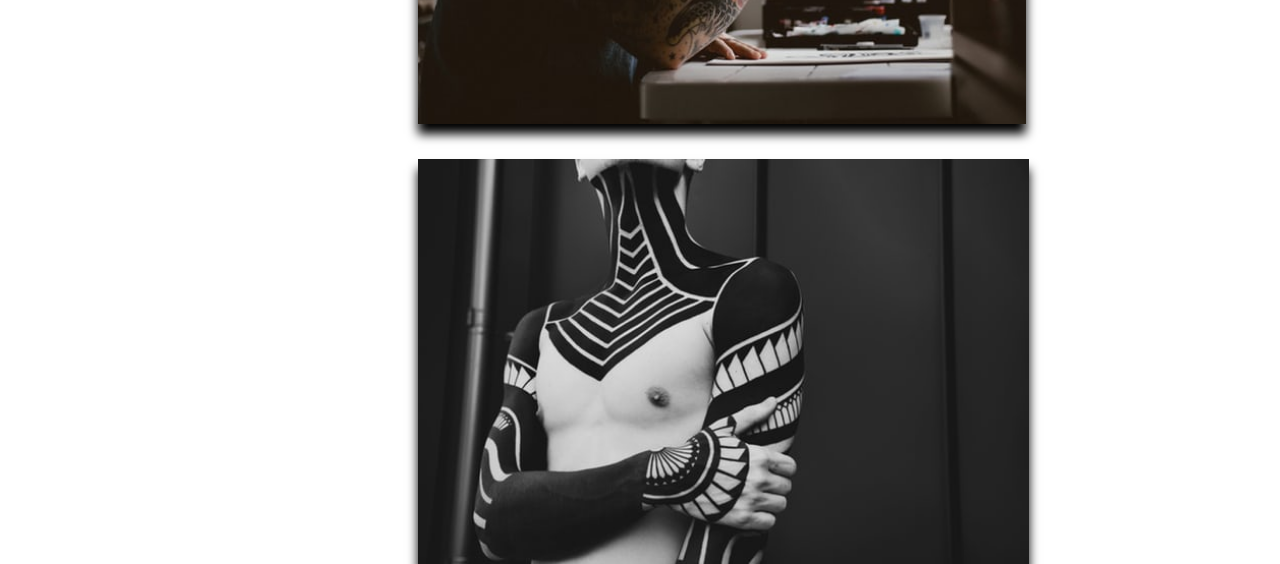
<file: ArtistsPage/ArtistsPage.html>
<!DOCTYPE html>
<html lang="en">
<head>
<meta charset="UTF-8">
<meta name="viewport" content="width=device-width, initial-scale=1.0">
<meta http-equiv="X-UA-Compatible" content="ie=edge">
<link rel="stylesheet" href="https://cdnjs.cloudflare.com/ajax/libs/twitter-bootstrap/4.1.3/css/bootstrap.min.css">
<link rel="stylesheet" href="https://use.fontawesome.com/releases/v5.3.1/css/all.css">
<link rel="stylesheet" href="ArtistsPage.css">
<title>Blank Tattoo Co. </title>
</head>
<body>

        <nav class="navbar-expand-sm navbar-light">
                <a class="navbar-brand" href="#"></a>
                <button class="navbar-toggler" type="button" data-toggle="collapse" data-target="#navbarNavDropdown" aria-controls="navbarNavDropdown" aria-expanded="false" aria-label="Toggle navigation">
                  <span class="navbar-toggler-icon"></span>
                </button>
                <div class="collapse navbar-collapse" id="navbarNavDropdown">
                  <ol class="navbar-nav">
                    <li class="nav-item active">
                      <a class="nav-link" href="Index.html">Home <span class="sr-only">(current)</span></a>
                    </li>
                    <li class="nav-item">
                      <a class="nav-link" href="Services.html">Services</a>
                    </li>
                    <li class="nav-item">
                      <a class="nav-link" href="#">Appointments</a>
                    </li>
                    <li class="nav-item dropdown">
                      <a class="nav-link dropdown-toggle" href="#" id="navbarDropdownMenuLink" data-toggle="dropdown" aria-haspopup="true" aria-expanded="false">
                        Artists
                      </a>
                      <div class="dropdown-menu" aria-labelledby="navbarDropdownMenuLink">
                        <a class="dropdown-item" href="Artist1/KatrinaStottson.html">Artist 1</a>
                        <a class="dropdown-item" href="#">Artist 2</a>
                        <a class="dropdown-item" href="#">Artist 3</a>
                      </div>
                    </li>
                  </ol>
                  
                </div>
              </nav>
              <div class="container">
                <div class="Schedule">
                    <a href="Artist1/KatrinaStottson.html">
                  <div class="artists artist1 img__wrap">
                <img src="Images/artist2.jpg" class="art1">
                    <p class="img__description">Katrina Stottson</p>
                  </div></a>
                  <a href="Artist2.html">
                  <div class="artists artist2 img__wrap3">
                <img src="Images/Artist.jpg" class="art2">
                 <p class="img__description3">Thomas Cordrane</p>                  
                </div></a>

                    <div class="artists artist3 img__wrap2">
                 <img src="Images/artist5.jpg" class="art3">
                 <p class="img__description2">Ryan Jones</p>                  
                </div>
                
                 <div class="artists artist4 img__wrap2">
                    <img src="Images/piercer.jpg" class="art3">
                    <p class="img__description2">Edgardo Rodriguez</p>                  
                </div>     
              </div>  
              </div>
<script src="https://cdnjs.cloudflare.com/ajax/libs/jquery/3.3.1/jquery.slim.min.js"></script>
<script src="https://cdnjs.cloudflare.com/ajax/libs/popper.js/1.13.0/umd/popper.min.js"></script>
<script src="https://cdnjs.cloudflare.com/ajax/libs/twitter-bootstrap/4.1.3/js/bootstrap.min.js"></script>
</body>
</html>
</file>
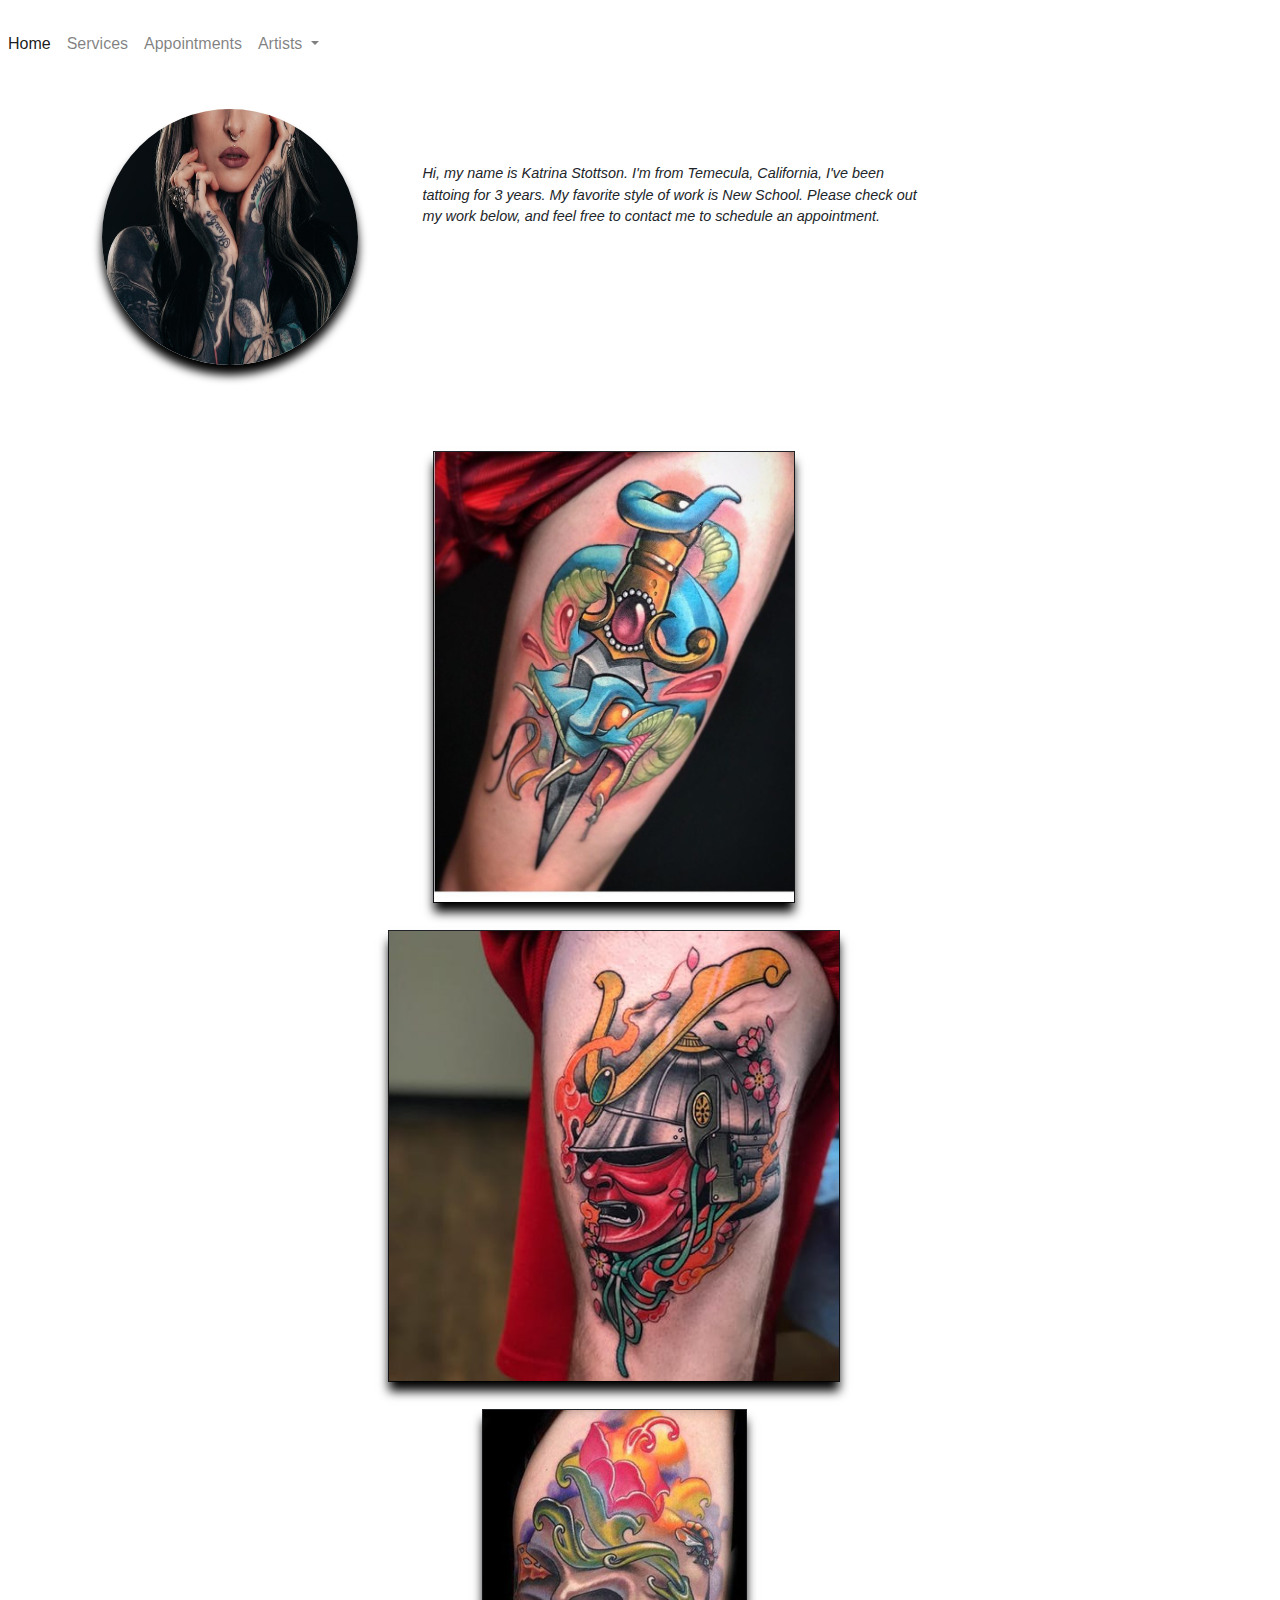
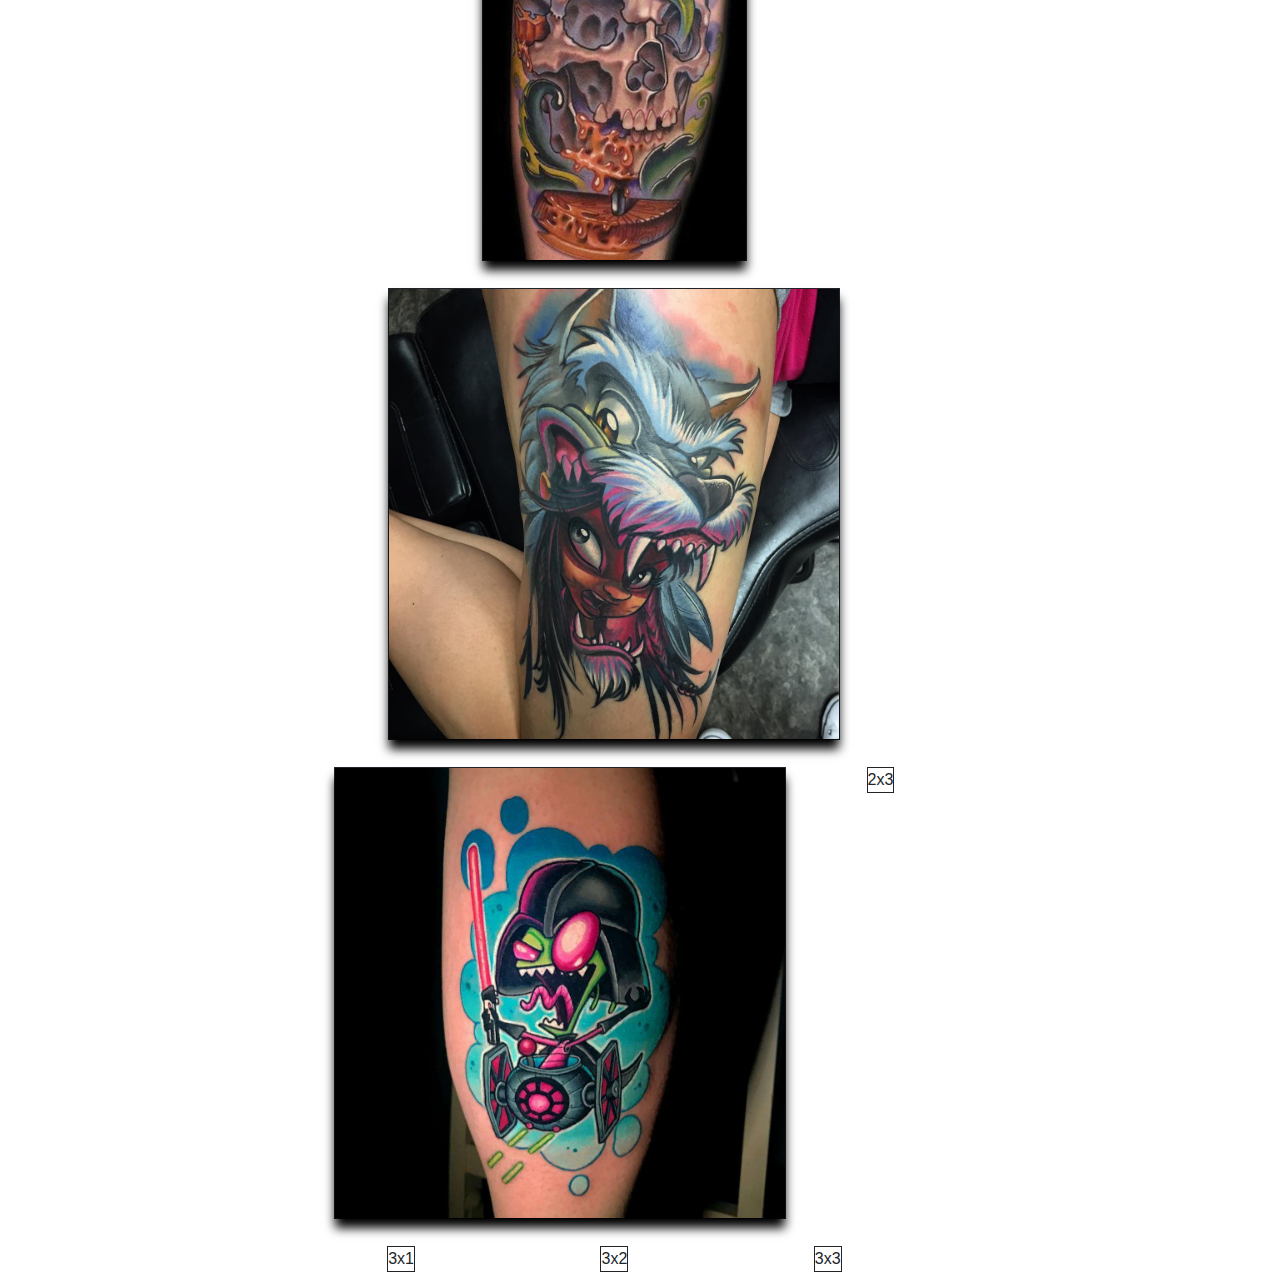
<file: ArtistsPage/Artist1/KatrinaStottson.html>
<!DOCTYPE html>
<html lang="en">
<head>
<meta charset="UTF-8">
<meta name="viewport" content="width=device-width, initial-scale=1.0">
<meta http-equiv="X-UA-Compatible" content="ie=edge">
<link rel="stylesheet" href="https://cdnjs.cloudflare.com/ajax/libs/twitter-bootstrap/4.1.3/css/bootstrap.min.css">
<link rel="stylesheet" href="https://use.fontawesome.com/releases/v5.3.1/css/all.css">
<link rel="stylesheet" href="KatrinaStottson.css">
<title>Katrina Stottson</title>
</head>
<body>
        <nav class="navbar-expand-sm navbar-light">
                <a class="navbar-brand" href="#"></a>
                <button class="navbar-toggler" type="button" data-toggle="collapse" data-target="#navbarNavDropdown" aria-controls="navbarNavDropdown" aria-expanded="false" aria-label="Toggle navigation">
                  <span class="navbar-toggler-icon"></span>
                </button>
                <div class="collapse navbar-collapse" id="navbarNavDropdown">
                  <ol class="navbar-nav">
                    <li class="nav-item active">
                      <a class="nav-link" href="Index.html">Home <span class="sr-only">(current)</span></a>
                    </li>
                    <li class="nav-item">
                      <a class="nav-link" href="Services.html">Services</a>
                    </li>
                    <li class="nav-item">
                      <a class="nav-link" href="#">Appointments</a>
                    </li>
                    <li class="nav-item dropdown">
                      <a class="nav-link dropdown-toggle" href="#" id="navbarDropdownMenuLink" data-toggle="dropdown" aria-haspopup="true" aria-expanded="false">
                        Artists
                      </a>
                      <div class="dropdown-menu" aria-labelledby="navbarDropdownMenuLink">
                        <a class="dropdown-item" href="#">Artist 1</a>
                        <a class="dropdown-item" href="#">Artist 2</a>
                        <a class="dropdown-item" href="#">Artist 3</a>
                      </div>
                    </li>
                  </ol>
                  
                </div>
              </nav>
              <div class="Bio">
              <img src="/Images/artist2.jpg" class="art1">
                <p><em>Hi, my name is Katrina Stottson.
                    I'm from Temecula, California, I've been tattoing 
                    for 3 years. My favorite style of work is New School.
                    Please check out my work below, and feel free to contact me
                    to schedule an appointment.</em>
                </p>    
            </div>
            
            
  <div class="gallery">             
<div id="showgrid">
    <div class="row">
      <div class="column"><img class="portfolio" src="Images/dagger.jpg"></div>
      <div class="column"><img class="portfolio" src="Images/samauri.jpg"></div>
      <div class="column"><img class="portfolio" src="Images/skull.jpg"></div>
    </div>
    <div class="row">
      <div class="column"><img class="portfolio" src="Images/wolf.jpg"></div>
      <div class="column"><img class="portfolio" src="Images/zim.jpg"></div>
      <div class="column">2x3</div>
    </div>
    <div class="row">
      <div class="column">3x1</div>
      <div class="column">3x2</div>
      <div class="column">3x3</div>
    </div>
  </div>
            
              <script src="https://cdnjs.cloudflare.com/ajax/libs/jquery/3.3.1/jquery.slim.min.js"></script>
<script src="https://cdnjs.cloudflare.com/ajax/libs/popper.js/1.13.0/umd/popper.min.js"></script>
<script src="https://cdnjs.cloudflare.com/ajax/libs/twitter-bootstrap/4.1.3/js/bootstrap.min.js"></script>
</body>
</html>
</file>
<file: ArtistsPage/ArtistsPage.css>
body {
    height: 150vh;
    width: 100vw;
}
 .nav-link{
    margin-left: 10px;
}
.form-inline{
    margin-left: 5vw;
    width: 75vw;
}
button {
    margin-top: 1rem;
}
.container {
    height: 100vh;
    display: flex;
    flex-direction: column;
}
.artists {
    margin-top: 20px;
}
.art1 {
    box-shadow: 0px 10px 10px black;
    margin-top: 10vh;
    margin-left: 5vw;
    height: 30vh;
    max-width: 80vw;
}
.art2 {
    box-shadow: 0px 10px 10px black;
    margin-left: 18vw;
    height: 40vh;
}
.art3 {
    box-shadow: 0px 10px 10px black;
    margin-left: 2.5vw;
    height: 30vh;
    max-width: 85vw;
}
.piercer{
    box-shadow: 0px 10px 10px black;
    margin-left: 2.5vw;
    height: 30vh;
    max-width: 90vw;
}

.Schedule {
  margin-top: 9rem;
  max-width: 100%;
  
}
.img__wrap {
  position: relative;
}
.img__wrap2 {
  position: relative;
}
.img__wrap3 {
  position: relative;
}
.img__wrap:hover .img__description {
  visibility: visible;
  opacity: 1;
}
.img__wrap2:hover .img__description2 {
  visibility: visible;
  opacity: 1;
}
.img__wrap3:hover .img__description3 {
  visibility: visible;
  opacity: 1;
}
 p {
  color: white;
   font-size: 3vw;
   padding-top: 27%;
 }
.img__description {
  text-align: center;
  position: absolute;
  top: 10vh;
  bottom: -2vh;
  left: 6vw;
  right: 26.5vw;
  background: rgba(206, 206, 206, 0.72);
  overflow: hidden;
  visibility: hidden;
  opacity: 0;
  transition: opacity .8s, visibility .2s;
}

.img__description2 {
  text-align: center;
  position: absolute;
  top:2vh;
  bottom: -3vh;
  left: 7.2vw;
  right: 23vw;
  background: rgba(206, 206, 206, 0.72);
  overflow: hidden;
  visibility: hidden;
  opacity: 0;
  transition: opacity .8s, visibility .2s;
}
.img__description3 {
  text-align: center;
  position: absolute;
  top:2.1vh;
  bottom: -3vh;
  left: 15vw;
  right: 42.5vw;
  background: rgba(206, 206, 206, 0.72);
  overflow: hidden;
  visibility: hidden;
  opacity: 0;
  transition: opacity .8s, visibility .2s;
}
.logo {
  max-height: 8rem;
}
.navbar-brand {
  display:flex;
  flex-direction: row;
}
h1 {
  margin-top: 7vh;
  font-size: 1.5rem;
  font-family: 'Courgette', cursive;
}
.icon-bar {
  position: fixed;
  top: 50%;
  -webkit-transform: translateY(-50%);
  -ms-transform: translateY(-50%);
  transform: translateY(-50%);
}

/* Style the icon bar links */
.icon-bar a {
  display: block;
  text-align: center;
  padding: 16px;
  transition: all 0.3s ease;
  color: white;
  font-size: 20px;
}

/* Style the social media icons with color, if you want */
.icon-bar a:hover {
  background-color: #000;
}

.facebook {
  background: #3B5998;
  color: white;
}

.twitter {
  background: #55ACEE;
  color: white;
}

.google {
  background: #dd4b39;
  color: white;
}

.linkedin {
  background: #007bb5;
  color: white;
}

.youtube {
  background: #bb0000;
  color: white;
}
@media screen and (min-width: 320px) {
  .artists {
    margin-left: 7vw;
  }
  .art3 {
   margin-left: 6vw; 
  }
  .Logo {
    width: 100px;
    height: 100px;
  }
  h1 {
    max-width: 20vw;
    font-size: 1.2rem;
  }
  .container {
    width: 100%;
  }
  .img__description {
    text-align: center;
    position: absolute;
    top: 10vh;
    bottom: 5;
    left: 5vw;
    right: 20vw;
  }
  .img__description2 {
    right: 17.5vw;
    left: 6vw;
    top: 0;
  }
  .img__description3 {
    right: 27.5vw;
    left: 18vw;
    top: 0;
  }

  @media screen and (min-width: 768px) {
    .container {
        margin-left: 17vw;
        height: 100vh;
        display: flex;
        flex-direction: column;
        width:80vw;
    }
    
    .artists {
        margin-top: 20px;
    }
    
    .art1 {
        box-shadow: 0px 10px 10px black;
        margin-top: 10vh;
        margin-left: 6vw;
        margin-right: 3vw;
        max-height: 55vh;
        max-width: 60vw;
    }
    .art2 {
        margin-top: 15px;
        box-shadow: 0px 10px 10px black;
        margin-left: 15vw;
        max-height: 70vh;
    }
    .art3 {
        margin-top: 15px;
        box-shadow: 0px 10px 10px black;
        margin-left: 7vw;
        max-height: 50vh;
        max-width: 85vw;
    }
    .piercer{
        margin-top: 15px;
        box-shadow: 0px 10px 10px black;
        margin-left: 2.5vw;
        height: 30vh;
        max-width: 90vw;
    }
    .img__description {
      bottom: -2vh;
      left: 5.5vw;
      top: 10vh;
      right: 23.5vw;
    }
    .img__description2 {
      top: 2vh;
      left: 7vw;
      right: 20.5vw;
    }
    .img__description3 {
      right: 30.7vw;
      left: 15vw;
      top: 0.5vh;
    }
  }
  
  @media screen and (max-width: 600px) {
    .container {
        margin-left: 5vw;
        height: 100vh;
        display: flex;
        flex-direction: column;
    }
    .img__description3 {
      right: 36.5vw;
      bottom: -2.8vh;
    }
    .img__description {
      right: 32vw;
      left: 6vw;
      top: 10vh;
      bottom: -2vh;
    }
    .img__description2 {
      right: 20vw;
      bottom: -2vh;
    }
    .artists {
        margin-top: 20px;
    }
    .art1 {
        box-shadow: 0px 10px 10px black;
        margin-top: 10vh;
        margin-left: 6vw;
        height: 30vh;
        max-width: 80vw;
    }
    .art2 {
        margin-top: 15px;
        box-shadow: 0px 10px 10px black;
        margin-left: 15vw;
        height: 50vh;
    }
    .art3 {
        margin-top: 15px;
        box-shadow: 0px 10px 10px black;
        margin-left: 7vw;
        height: 30vh;
        max-width: 85vw;
    }
    .piercer{
        margin-top: 15px;
        box-shadow: 0px 10px 10px black;
        margin-left: 2.5vw;
        height: 30vh;
        max-width: 90vw;
    }
  };

  }
  @media screen and (min-width: 900px) {
    
    .container {
      margin-left: 25vw;
    }
    .art1 {
      height: 45vh;
    }
    .art2 {
      height: 60vh;
    }
    .art3 {
      height: 45vh;
      margin-left: 3vw;
    }
    .img__description {
      text-align: center;
      position: absolute;
      top: 10vh;
      bottom: -2.5vh;
      left: 6.1vw;
      right: 20vw;
    }
    .img__description2 {
      text-align: center;
      position: absolute;
      top: 2vh;
      bottom: -1.8vh;
      left: 3vw;
      right: 25vw;
    }
    .img__description3 {
      text-align: center;
      position: absolute;
      top: 2vh;
      bottom: -2.3vh;
      left: 15vw;
      right: 33.5vw;
    }
    p {
      padding-top: 15%;
    }
    
  }
  @media screen and (min-width: 1024px) {
    .container {
      width: 80%;
    }
    .artists {
      margin-left: 0;
    }
    .art3 {
      margin-left: 6.5vw;
    }
    .img__description {
      right: 29vw;
    }
    .img__description3 {
      right: 36.7vw;
    }
    .img__description2 {
      right: 26.2vw;
      left: 6.5vw;
    }
    @media screen and (min-width: 1200px) {
      .img__description {
        right: 34vw;
      }
      .img__description2 {
        right: 32vw;
      }
      .img__description3 {
        right: 40vw;
      }
    
  }}
</file>
<file: ArtistsPage/Artist1/KatrinaStottson.css>
body {
    height: 100vh;
    
}
.Bio {
    margin-left: 8vw;
    width: 80vw;
    display:flex;
    flex-direction: row;
    height: 30vh;
}
.art1 {
    border-radius: 100%;
    margin-top: 5vh;
    height: 10vh;
    width: 30vw;
}
p {
    width: 40vw;
   margin-left: 5vw;
   font-size: .9rem;
}
img {
    box-shadow: 0px 10px 10px black;
  transition: -webkit-transform 0.25s ease;
  transition: transform 0.5s ease;
}

img:active {
  -webkit-transform: scale(2);
  transform: scale(2);
}
   div#showgrid {
      max-width: 50%;
      margin-left: 0vw;
    }
  
  
  div.column {
    margin-top: 3vh;  
    border-style: solid;
    border-width: 1px;
  }

  .row {
    width: 100vw;
    margin: auto;
  }
  
  .column {
    width: 50vw;
    height: 40vh;
    margin: auto;
  }
  
 .portfolio {
     height: inherit;
     width: inherit;
 }
.icon-bar {
  position: fixed;
  top: 50%;
  -webkit-transform: translateY(-50%);
  -ms-transform: translateY(-50%);
  transform: translateY(-50%);
}

.icon-bar a {
  display: block;
  text-align: center;
  padding: 16px;
  transition: all 0.3s ease;
  color: white;
  font-size: 20px;
}

.icon-bar a:hover {
  background-color: #000;
}

.facebook {
  background: #3B5998;
  color: white;
}

.twitter {
  background: #55ACEE;
  color: white;
}

.google {
  background: #dd4b39;
  color: white;
}

.linkedin {
  background: #007bb5;
  color: white;
}

.youtube {
  background: #bb0000;
  color: white;
}
 .btn  {
   margin-left: 38%;
   margin-top: 5.5vh;
 }
 


 @media screen and (min-width: 1200px) {
  
  
  div#showgrid {
    margin-top: 5vh;
    max-width: 50%;
    margin-left: 0vw;
  }
  

div.column {
  margin-top: 3vh;  
  border-style: solid;
  border-width: 1px;
}

.row {
  width: 100vw;
  margin: auto;
}

.column {
  width: 50vw;
  height: 40vh;
  margin: auto;
}

.portfolio {
   height: inherit;
   max-width: inherit;
}
.btn  {
  margin-left: 50%;
  margin-top: 7.5vh;
}


}

 @media screen and (min-width: 900px) {
  
  
  div#showgrid {
    max-width: 50%;
    margin-left: 0vw;
  }
  

div.column {
  margin-top: 3vh;  
  border-style: solid;
  border-width: 1px;
}

.row {
  width: 100vw;
  margin: auto;
}

.column {
  width: 50vw;
  height: 40vh;
  margin: auto;
}

.portfolio {
   height: inherit;
   max-width: inherit;
}
.btn  {
  margin-left: 50%;
  margin-top: 7.5vh;
}


}
@media screen and (min-width: 700px) {
  div#showgrid {
    max-width: 50%;
    margin-left: 20vw;
  }


div.column {
  margin-top: 3vh;  
  border-style: solid;
  border-width: 1px;
}

.row {
  width: auto;
  margin: auto;
}

.column {
  width: inherit;
  height: inherit;
  margin: auto;
}

.portfolio {
  max-height:50vh;
  max-width: 50vw; 
  height: inherit;
   width: inherit;
}
.art1 {
  max-width: 25vw;
  height: 30vh;
}
p {
  margin-top: 10vh;
}
}
@media screen and (min-width: 620px) {
  .art1 {
    width:33vw;
    height:30vw;
  }
  p {
    margin-top: 7vh;
  }
}
@media screen and (min-width: 375px) {
  .art1 {
    width:20vw;
    height:20vw;
  }
  p {
    margin-top: 11vh;
  }
  div#showgrid {
    max-width: 50%;
    margin-top: 10vh;
    margin-left: 23vw;
  }


div.column {
  margin-top: 3vh;  
  border-style: solid;
  border-width: 1px;
}

.row {
  width: auto;
  margin: auto;
}

.column {
  width: inherit;
  height: inherit;
  margin: auto;
}

.portfolio {
  max-height:50vh;
  max-width: 50vw; 
  height: inherit;
   width: inherit;
}
}
</file>
<file: ArtistsPage/Artist2/style.css>
body {
  height: 100vh;
  
}
.Bio {
  margin-left: 8vw;
  width: 80vw;
  display:flex;
  flex-direction: row;
  height: 30vh;
}
.art1 {
  border-radius: 50%;
  margin-top: 5vh;
  height: 3vh;
}
p {
  width: 40vw;
 margin-left: 5vw;
 font-size: .9rem;
}
img {
  box-shadow: 0px 10px 10px black;
transition: -webkit-transform 0.25s ease;
transition: transform 0.5s ease;
}

img:active {
-webkit-transform: scale(2);
transform: scale(2);
}
.logo {
  box-shadow: none;
  height: 8rem;
}
 div#showgrid {
    max-width: 50%;
    margin-left: 0vw;
  }


div.column {
  margin-top: 3vh;  
  border-style: solid;
  border-width: 1px;
}

.row {
  width: 100vw;
  margin: auto;
}

.column {
  width: 50vw;
  height: 40vh;
  margin: auto;
}

.portfolio {
   height: inherit;
   width: inherit;
}
.icon-bar {
position: fixed;
top: 50%;
-webkit-transform: translateY(-50%);
-ms-transform: translateY(-50%);
transform: translateY(-50%);
}

.icon-bar a {
display: block;
text-align: center;
padding: 16px;
transition: all 0.3s ease;
color: white;
font-size: 20px;
}

.icon-bar a:hover {
background-color: #000;
}

.facebook {
background: #3B5998;
color: white;
}

.twitter {
background: #55ACEE;
color: white;
}

.google {
background: #dd4b39;
color: white;
}

.linkedin {
background: #007bb5;
color: white;
}

.youtube {
background: #bb0000;
color: white;
}
.btn  {
 margin-left: 38%;
 margin-top: 5.5vh;
}



@media screen and (min-width: 1200px) {


div#showgrid {
  margin-top: 5vh;
  max-width: 50%;
  margin-left: 0vw;
}


div.column {
margin-top: 3vh;  
border-style: solid;
border-width: 1px;
}

.row {
width: 100vw;
margin: auto;
}

.column {
width: 50vw;
height: 40vh;
margin: auto;
}

.portfolio {
 height: inherit;
 max-width: inherit;
}
.btn  {
margin-left: 50%;
margin-top: 7.5vh;
}
.art1 {
  max-width: 5vw;
}
}
@media screen and (min-width: 1024px) {
  .art1 {
    max-width: 1vw;
  }
}

@media screen and (min-width: 900px) {


div#showgrid {
  max-width: 50%;
  margin-left: 0vw;
}


div.column {
margin-top: 3vh;  
border-style: solid;
border-width: 1px;
}

.row {
width: 100vw;
margin: auto;
}

.column {
width: 50vw;
height: 40vh;
margin: auto;
}

.portfolio {
 height: inherit;
 max-width: inherit;
}
.btn  {
margin-left: 50%;
margin-top: 7.5vh;
}
.art1 {
  max-width: 20vw;
}

}
@media screen and (min-width: 700px) {
div#showgrid {
  max-width: 50%;
  margin-left: 20vw;
}


div.column {
margin-top: 3vh;  
border-style: solid;
border-width: 1px;
}

.row {
width: auto;
margin: auto;
}

.column {
width: inherit;
height: inherit;
margin: auto;
}

.portfolio {
max-height:50vh;
max-width: 50vw; 
height: inherit;
 width: inherit;
}
.art1 {
max-width: 25vw;
max-height: 30vh;
}
p {
margin-top: 10vh;
}
}
@media screen and (min-width: 600px) {
.art1 {
  width:33vw;
  height:30vw;
}
p {
  margin-top: 7vh;
}
}
@media screen and (min-width: 375px) {
.art1 {
  width:20vw;
  height:20vw;
}
p {
  margin-top: 11vh;
}
div#showgrid {
  max-width: 50%;
  margin-top: 10vh;
  margin-left: 23vw;
}


div.column {
margin-top: 3vh;  
border-style: solid;
border-width: 1px;
}

.row {
width: auto;
margin: auto;
}

.column {
width: inherit;
height: inherit;
margin: auto;
}

.portfolio {
max-height:50vh;
max-width: 50vw; 
height: inherit;
 width: inherit;
}
}
</file>
<file: ArtistsPage/Piercer/style.css>
body {
    height: 100vh;
    
  }
  .Bio {
    margin-left: 8vw;
    width: 80vw;
    display:flex;
    flex-direction: row;
    height: 30vh;
  }
  .art1 {
    border-radius: 50%;
    margin-top: 5vh;
    height: 3vh;
  }
  p {
    width: 40vw;
   margin-left: 5vw;
   font-size: .9rem;
  }
  img {
    box-shadow: 0px 10px 10px black;
  transition: -webkit-transform 0.25s ease;
  transition: transform 0.5s ease;
  }
  
  img:active {
  -webkit-transform: scale(2);
  transform: scale(2);
  }
   div#showgrid {
      max-width: 50%;
      margin-left: 0vw;
    }
  .logo {
    box-shadow: none;
    max-height: 8rem;
  }
  
  div.column {
    margin-top: 3vh;  
    border-style: solid;
    border-width: 1px;
  }
 .dropdown-menu {
     border-style: solid;
     border-color: #000;
 }
  .row {
    width: 100vw;
    margin: auto;
  }
  
  .column {
    width: 50vw;
    height: 40vh;
    margin: auto;
  }
  
  .portfolio {
     height: inherit;
     width: inherit;
  }
  .icon-bar {
  position: fixed;
  top: 50%;
  -webkit-transform: translateY(-50%);
  -ms-transform: translateY(-50%);
  transform: translateY(-50%);
  }
  
  .icon-bar a {
  display: block;
  text-align: center;
  padding: 16px;
  transition: all 0.3s ease;
  color: white;
  font-size: 20px;
  }
  
  .icon-bar a:hover {
  background-color: #000;
  }
  
  .facebook {
  background: #3B5998;
  color: white;
  }
  
  .twitter {
  background: #55ACEE;
  color: white;
  }
  
  .google {
  background: #dd4b39;
  color: white;
  }
  
  .linkedin {
  background: #007bb5;
  color: white;
  }
  
  .youtube {
  background: #bb0000;
  color: white;
  }
  .btn  {
   margin-left: 38%;
   margin-top: 5.5vh;
  }
  
  
  
  @media screen and (min-width: 1200px) {
  
  
  div#showgrid {
    margin-top: 5vh;
    max-width: 50%;
    margin-left: 0vw;
  }
  
  
  div.column {
  margin-top: 3vh;  
  border-style: solid;
  border-width: 1px;
  }
  
  .row {
  width: 100vw;
  margin: auto;
  }
  
  .column {
  width: 50vw;
  height: 40vh;
  margin: auto;
  }
  
  .portfolio {
   height: inherit;
   max-width: inherit;
  }
  .btn  {
  margin-left: 50%;
  margin-top: 7.5vh;
  }
  .art1 {
    max-width: 5vw;
  }
  }
  @media screen and (min-width: 1024px) {
    .art1 {
      max-width: 1vw;
    }
  }
  
  @media screen and (min-width: 900px) {
  
  
  div#showgrid {
    max-width: 50%;
    margin-left: 0vw;
  }
  
  
  div.column {
  margin-top: 3vh;  
  border-style: solid;
  border-width: 1px;
  }
  
  .row {
  width: 100vw;
  margin: auto;
  }
  
  .column {
  width: 50vw;
  height: 40vh;
  margin: auto;
  }
  
  .portfolio {
   height: inherit;
   max-width: inherit;
  }
  .btn  {
  margin-left: 50%;
  margin-top: 7.5vh;
  }
  .art1 {
    max-width: 20vw;
  }
  
  }
  @media screen and (min-width: 700px) {
  div#showgrid {
    max-width: 50%;
    margin-left: 20vw;
  }
  
  
  div.column {
  margin-top: 3vh;  
  border-style: solid;
  border-width: 1px;
  }
  
  .row {
  width: auto;
  margin: auto;
  }
  
  .column {
  width: inherit;
  height: inherit;
  margin: auto;
  }
  
  .portfolio {
  max-height:50vh;
  max-width: 50vw; 
  height: inherit;
   width: inherit;
  }
  .art1 {
  max-width: 25vw;
  max-height: 30vh;
  }
  p {
  margin-top: 10vh;
  }
  }
  @media screen and (min-width: 600px) {
  .art1 {
    width:33vw;
    height:30vw;
  }
  p {
    margin-top: 7vh;
  }
  }
  @media screen and (min-width: 375px) {
  .art1 {
    width:20vw;
    height:20vw;
  }
  p {
    margin-top: 11vh;
  }
  div#showgrid {
    max-width: 50%;
    margin-top: 10vh;
    margin-left: 23vw;
  }
  
  
  div.column {
  margin-top: 3vh;  
  border-style: solid;
  border-width: 1px;
  }
  
  .row {
  width: auto;
  margin: auto;
  }
  
  .column {
  width: inherit;
  height: inherit;
  margin: auto;
  }
  
  .portfolio {
  max-height:50vh;
  max-width: 50vw; 
  height: inherit;
   width: inherit;
  }
  }
</file>
<file: Main/ArtistsPage/Artist1/KatrinaStottson.css>
body {
    height: 100vh;
    
}
.Bio {
    margin-left: 8vw;
    width: 80vw;
    display:flex;
    flex-direction: row;
    height: 30vh;
}
.art1 {
    border-radius: 100%;
    margin-top: 5vh;
    height: 10vh;
    width: 30vw;
}
p {
    width: 40vw;
   margin-left: 5vw;
   font-size: .9rem;
}
img {
    box-shadow: 0px 10px 10px black;
  transition: -webkit-transform 0.25s ease;
  transition: transform 0.5s ease;
}

img:active {
  -webkit-transform: scale(2);
  transform: scale(2);
}
   div#showgrid {
      max-width: 50%;
      margin-left: 0vw;
    }
  
  
  div.column {
    margin-top: 3vh;  
    border-style: solid;
    border-width: 1px;
  }

  .row {
    width: 100vw;
    margin: auto;
  }
  
  .column {
    width: 50vw;
    height: 40vh;
    margin: auto;
  }
  
 .portfolio {
     height: inherit;
     width: inherit;
 }

 




 @media screen and (min-width: 900px) {
  
  
  div#showgrid {
    max-width: 50%;
    margin-left: 0vw;
  }
  

div.column {
  margin-top: 3vh;  
  border-style: solid;
  border-width: 1px;
}

.row {
  width: 100vw;
  margin: auto;
}

.column {
  width: 50vw;
  height: 40vh;
  margin: auto;
}

.portfolio {
   height: inherit;
   max-width: inherit;
}

}
@media screen and (min-width: 700px) {
  div#showgrid {
    max-width: 50%;
    margin-left: 20vw;
  }


div.column {
  margin-top: 3vh;  
  border-style: solid;
  border-width: 1px;
}

.row {
  width: auto;
  margin: auto;
}

.column {
  width: inherit;
  height: inherit;
  margin: auto;
}

.portfolio {
  max-height:50vh;
  max-width: 50vw; 
  height: inherit;
   width: inherit;
}
.art1 {
  max-width: 25vw;
  height: 30vh;
}
p {
  margin-top: 10vh;
}
}
@media screen and (min-width: 620px) {
  .art1 {
    width:33vw;
    height:30vw;
  }
  p {
    margin-top: 7vh;
  }
}
@media screen and (min-width: 375px) {
  .art1 {
    width:20vw;
    height:20vw;
  }
  p {
    margin-top: 11vh;
  }
  div#showgrid {
    max-width: 50%;
    margin-top: 10vh;
    margin-left: 23vw;
  }


div.column {
  margin-top: 3vh;  
  border-style: solid;
  border-width: 1px;
}

.row {
  width: auto;
  margin: auto;
}

.column {
  width: inherit;
  height: inherit;
  margin: auto;
}

.portfolio {
  max-height:50vh;
  max-width: 50vw; 
  height: inherit;
   width: inherit;
}
}
</file>
